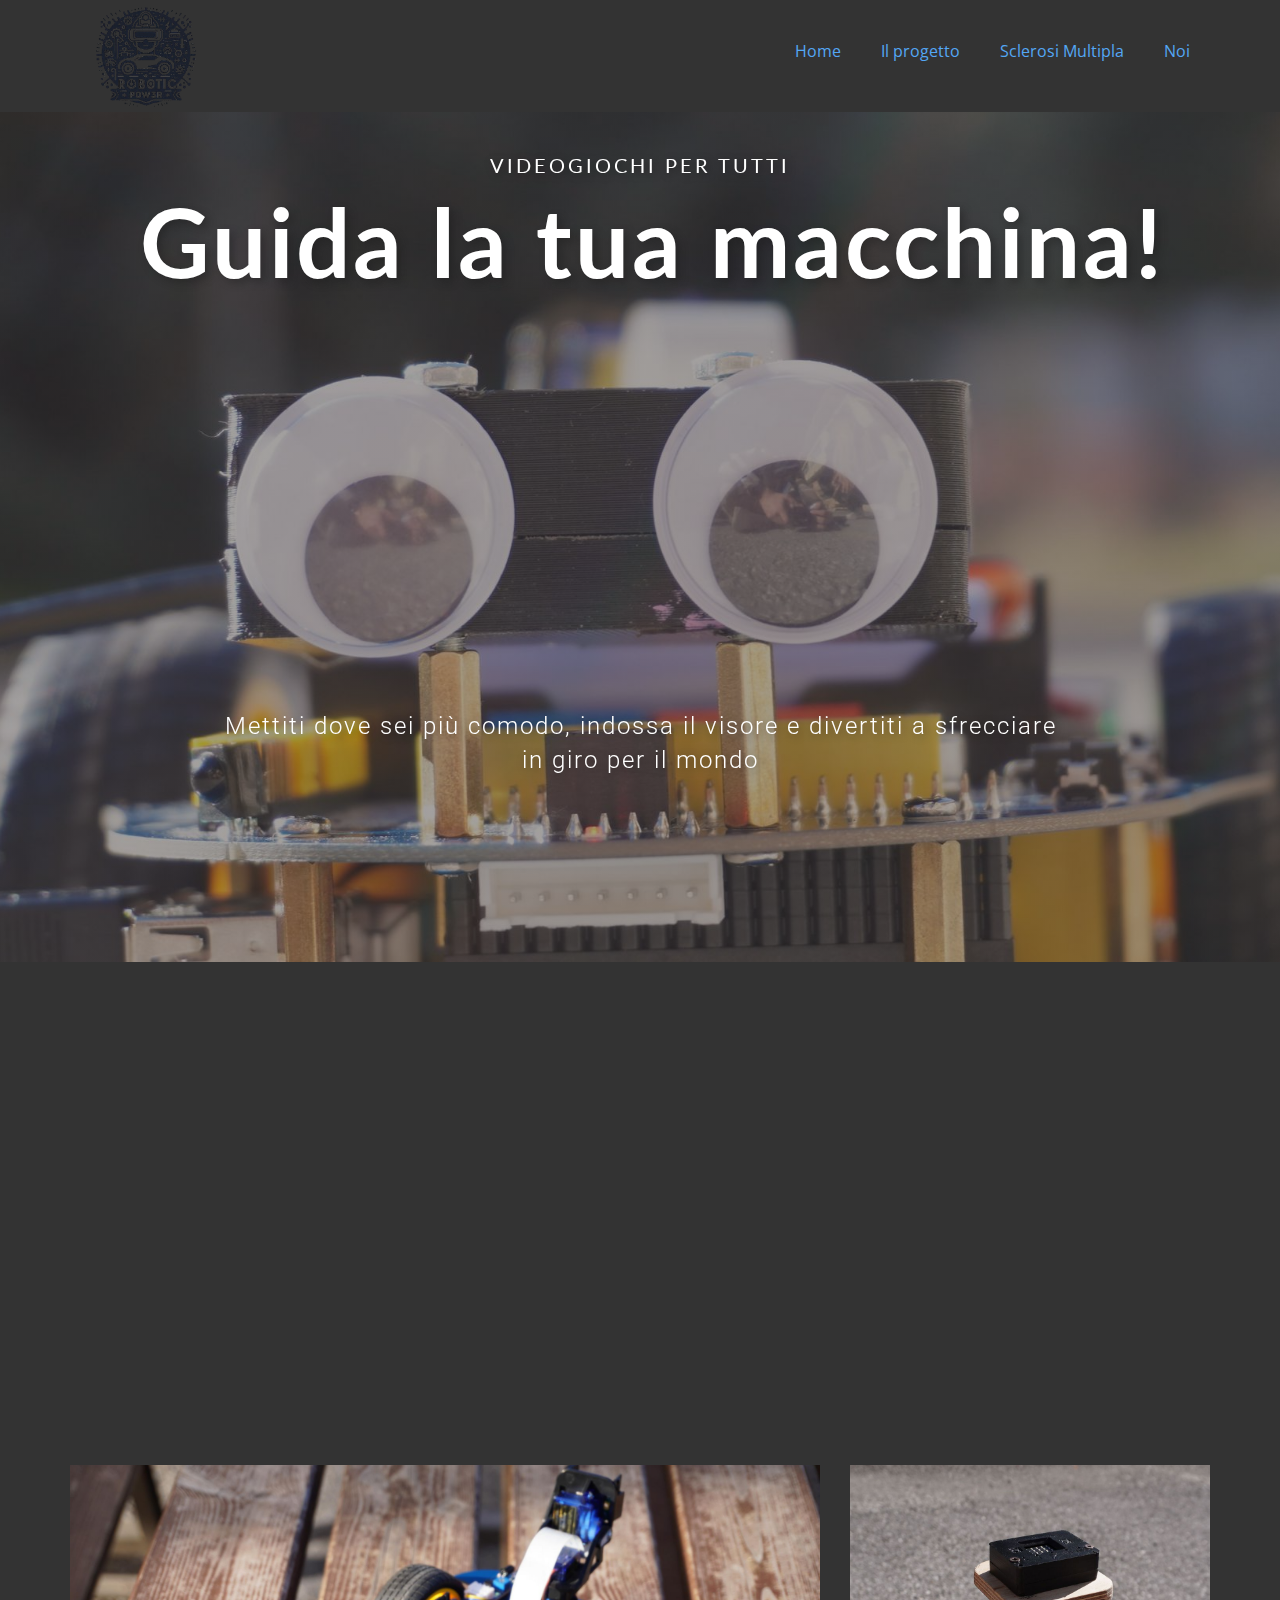
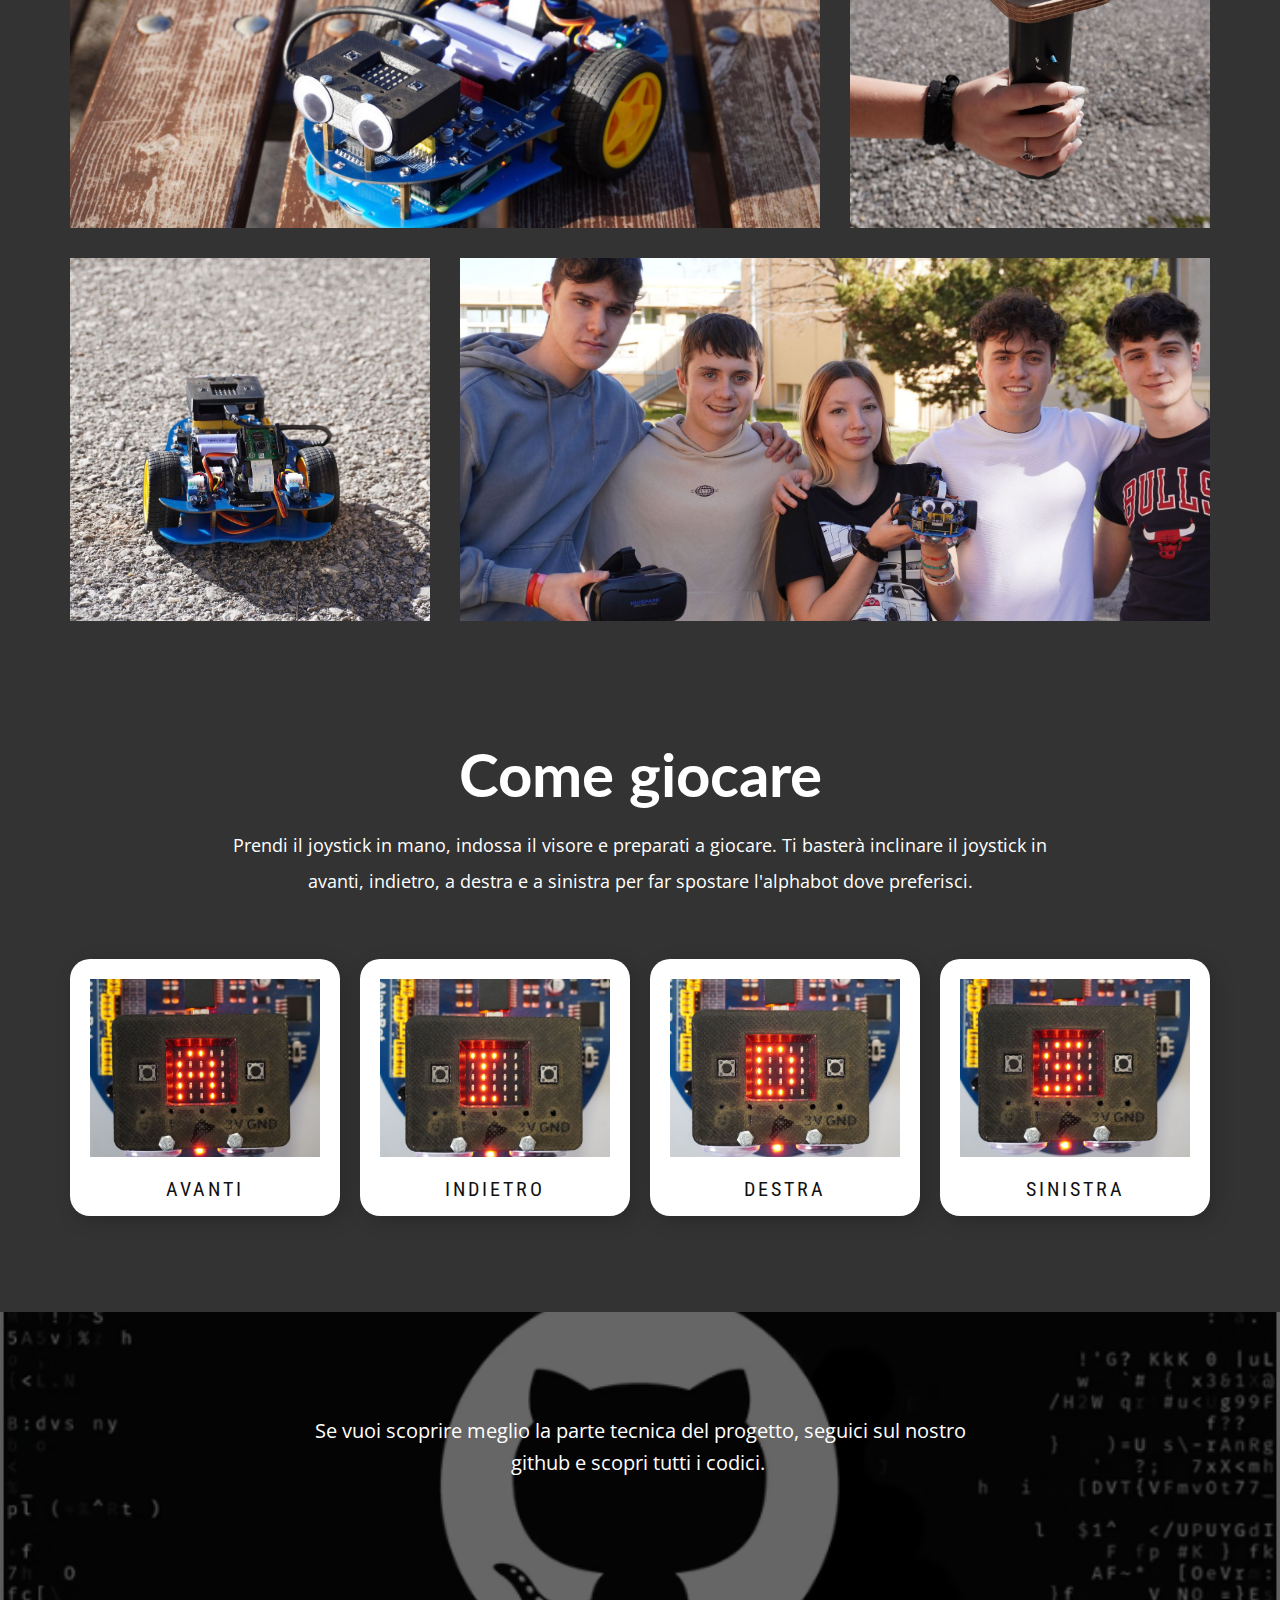
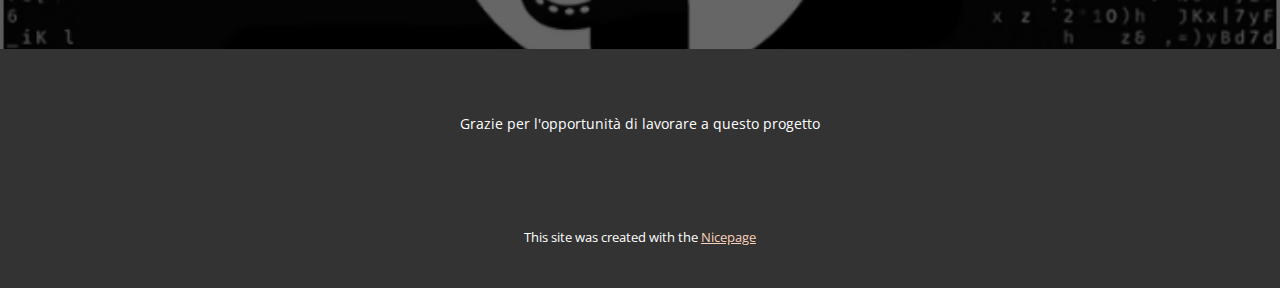
<file: index.html>
<!DOCTYPE html>
<html style="font-size: 16px;" lang="it"><head>
    <meta name="viewport" content="width=device-width, initial-scale=1.0">
    <meta charset="utf-8">
    <meta name="keywords" content="Tour avventurosi, Solo buoni viaggi, Ogni viaggio è unico, Attività ricreative all&amp;apos;aperto, Le avventure in vacanza assumono molte forme, Campeggio vicino alle sorgenti termali, Tour avventurosi, Campeggio unico, Incontra il team I nostri professionisti, Tour Natura e fauna selvatica, Mettiti in contatto">
    <meta name="description" content="">
    <title>Home</title>
    <link rel="stylesheet" href="nicepage.css" media="screen">
<link rel="stylesheet" href="index.css" media="screen">
    <script class="u-script" type="text/javascript" src="jquery.js" defer=""></script>
    <script class="u-script" type="text/javascript" src="nicepage.js" defer=""></script>
    <meta name="generator" content="Nicepage 7.3.1, nicepage.com">
    
    
    
    
    
    
    
    <link id="u-theme-google-font" rel="stylesheet" href="https://fonts.googleapis.com/css?family=Lato:100,100i,300,300i,400,400i,700,700i,900,900i|Open+Sans:300,300i,400,400i,500,500i,600,600i,700,700i,800,800i">
    <link id="u-page-google-font" rel="stylesheet" href="https://fonts.googleapis.com/css?family=Lato:100,100i,300,300i,400,400i,700,700i,900,900i|Roboto:100,100i,300,300i,400,400i,500,500i,700,700i,900,900i|Lato:100,100i,300,300i,400,400i,700,700i,900,900i|Roboto+Condensed:100,100i,200,200i,300,300i,400,400i,500,500i,600,600i,700,700i,800,800i,900,900i">
    <script type="application/ld+json">{
		"@context": "http://schema.org",
		"@type": "Organization",
		"name": "",
		"logo": "images/Designer-removebg-preview.png"
}</script>
    <meta name="theme-color" content="#f58d54">
    <meta property="og:title" content="Home">
    <meta property="og:type" content="website">
  <meta data-intl-tel-input-cdn-path="intlTelInput/"></head>
  <body data-home-page="Home.html" data-home-page-title="Home" data-path-to-root="./" data-include-products="false" class="u-body u-xl-mode" data-lang="it"><header class="u-clearfix u-grey-80 u-header u-header" id="header"><div class="u-clearfix u-sheet u-sheet-1">
        <a href="#" class="u-image u-image-round u-logo u-radius u-image-1" data-image-width="661" data-image-height="377">
          <img src="images/Designer-removebg-preview.png" class="u-logo-image u-logo-image-1">
        </a>
        <nav class="u-menu u-menu-one-level u-offcanvas u-menu-1">
          <div class="menu-collapse" style="font-size: 1rem; letter-spacing: 0px;">
            <a class="u-button-style u-custom-color u-custom-left-right-menu-spacing u-custom-padding-bottom u-custom-text-active-color u-custom-text-color u-custom-text-hover-color u-custom-top-bottom-menu-spacing u-hamburger-link u-nav-link u-text-active-palette-1-base u-text-hover-palette-2-base" href="#">
              <svg class="u-svg-link" viewBox="0 0 24 24"><use xlink:href="#menu-hamburger"></use></svg>
              <svg class="u-svg-content" version="1.1" id="menu-hamburger" viewBox="0 0 16 16" x="0px" y="0px" xmlns:xlink="http://www.w3.org/1999/xlink" xmlns="http://www.w3.org/2000/svg"><g><rect y="1" width="16" height="2"></rect><rect y="7" width="16" height="2"></rect><rect y="13" width="16" height="2"></rect>
</g></svg>
            </a>
          </div>
          <div class="u-custom-menu u-nav-container">
            <ul class="u-nav u-unstyled u-nav-1"><li class="u-nav-item"><a class="u-button-style u-nav-link u-text-active-palette-3-base u-text-hover-palette-3-light-2 u-text-palette-3-base" href="index.html" style="padding: 10px 20px;">Home</a>
</li><li class="u-nav-item"><a class="u-button-style u-nav-link u-text-active-palette-3-base u-text-hover-palette-3-light-2 u-text-palette-3-base" href="Pagina-1.html" style="padding: 10px 20px;">Il progetto</a>
</li><li class="u-nav-item"><a class="u-button-style u-nav-link u-text-active-palette-3-base u-text-hover-palette-3-light-2 u-text-palette-3-base" href="Pagina-2.html" style="padding: 10px 20px;">Sclerosi Multipla</a>
</li><li class="u-nav-item"><a class="u-button-style u-nav-link u-text-active-palette-3-base u-text-hover-palette-3-light-2 u-text-palette-3-base" href="Pagina-3.html" style="padding: 10px 20px;">Noi</a>
</li></ul>
          </div>
          <div class="u-custom-menu u-nav-container-collapse">
            <div class="u-black u-container-style u-inner-container-layout u-opacity u-opacity-95 u-sidenav">
              <div class="u-inner-container-layout u-sidenav-overflow">
                <div class="u-menu-close"></div>
                <ul class="u-align-center u-nav u-popupmenu-items u-unstyled u-nav-2"><li class="u-nav-item"><a class="u-button-style u-nav-link" href="index.html">Home</a>
</li><li class="u-nav-item"><a class="u-button-style u-nav-link" href="Pagina-1.html">Il progetto</a>
</li><li class="u-nav-item"><a class="u-button-style u-nav-link" href="Pagina-2.html">Sclerosi Multipla</a>
</li><li class="u-nav-item"><a class="u-button-style u-nav-link" href="Pagina-3.html">Noi</a>
</li></ul>
              </div>
            </div>
            <div class="u-black u-menu-overlay u-opacity u-opacity-70"></div>
          </div>
        </nav>
      </div></header>
    <section class="u-align-center u-clearfix u-container-align-center u-image u-shading u-section-1" id="carousel_790c" data-image-width="6000" data-image-height="3376">
      <div class="u-clearfix u-sheet u-sheet-1">
        <h4 class="u-align-center u-text u-text-default u-text-white u-text-1" data-animation-name="customAnimationIn" data-animation-duration="1500">VIDEOGIOCHI PER TUTTI </h4>
        <h1 class="u-align-center u-text u-text-default u-text-white u-text-2" data-animation-name="customAnimationIn" data-animation-duration="1500" data-animation-delay="500">Guida la tua macchina! </h1>
        <h3 class="u-align-center u-text u-text-white u-text-3" data-animation-name="customAnimationIn" data-animation-duration="1500" data-animation-delay="500">Mettiti dove sei più comodo, indossa il visore e divertiti a sfrecciare in giro per il mondo </h3>
      </div>
    </section>
    <section class="u-align-center u-clearfix u-container-align-center u-grey-80 u-section-2" id="carousel_5369">
      <div class="u-clearfix u-sheet u-valign-middle u-sheet-1">
        <div class="custom-expanded u-layout-grid u-list u-list-1">
          <div class="u-repeater u-repeater-1">
            <div class="u-align-center u-border-5 u-border-grey-70 u-container-align-center u-container-style u-grey-80 u-list-item u-radius u-repeater-item u-shape-round u-video-cover u-list-item-1" data-animation-name="customAnimationIn" data-animation-duration="1500" data-animation-delay="250">
              <div class="u-container-layout u-similar-container u-valign-top u-container-layout-1">
                <span class="u-align-center u-file-icon u-icon u-text-palette-3-base u-icon-1" data-animation-name="" data-animation-duration="0" data-animation-delay="0" data-animation-direction=""><img src="images/2736918-2f1dd596.png" alt=""></span>
                <h4 class="u-align-center u-text u-text-1">Alphabot </h4>
                <p class="u-align-center u-text u-text-2">Potrai pilotare a distanza la tua macchinina </p>
              </div>
            </div>
            <div class="u-align-center u-border-5 u-border-grey-70 u-container-align-center u-container-style u-grey-80 u-list-item u-radius u-repeater-item u-shape-round u-video-cover u-list-item-2" data-animation-name="customAnimationIn" data-animation-duration="1500" data-animation-delay="250">
              <div class="u-container-layout u-similar-container u-valign-top u-container-layout-2">
                <span class="u-align-center u-file-icon u-icon u-text-palette-3-base u-icon-2" data-animation-name="" data-animation-duration="0" data-animation-delay="0" data-animation-direction=""><img src="images/9568954-5d686863.png" alt=""></span>
                <h4 class="u-align-center u-text u-text-3">CARDBOARD </h4>
                <p class="u-align-center u-text u-text-4">Tramite il visore potrai vedere dove sta andando la macchina </p>
              </div>
            </div>
            <div class="u-align-center u-border-5 u-border-grey-70 u-container-align-center u-container-style u-grey-80 u-list-item u-radius u-repeater-item u-shape-round u-video-cover u-list-item-3" data-animation-name="customAnimationIn" data-animation-duration="1500" data-animation-delay="250">
              <div class="u-container-layout u-similar-container u-valign-top u-container-layout-3">
                <span class="u-align-center u-file-icon u-icon u-text-palette-3-base u-icon-3" data-animation-name="" data-animation-duration="0" data-animation-delay="0" data-animation-direction=""><img src="images/2284001-543607c0.png" alt=""></span>
                <h4 class="u-align-center u-text u-text-5">DOVE VUOI </h4>
                <p class="u-align-center u-text u-text-6">Posizionati dove preferisci e goditi la trasmissione in streaming in tempo reale </p>
              </div>
            </div>
            <div class="u-align-center u-border-5 u-border-grey-70 u-container-align-center u-container-style u-grey-80 u-list-item u-radius u-repeater-item u-shape-round u-video-cover u-list-item-4" data-animation-name="customAnimationIn" data-animation-duration="1500" data-animation-delay="250">
              <div class="u-container-layout u-similar-container u-valign-top u-container-layout-4">
                <span class="u-align-center u-file-icon u-icon u-text-palette-3-base u-icon-4" data-animation-name="" data-animation-duration="0" data-animation-delay="0" data-animation-direction=""><img src="images/921439-9d54c39c.png" alt=""></span>
                <h4 class="u-align-center u-text u-text-7">OVUNQUE</h4>
                <p class="u-align-center u-text u-text-8">Potrai far andare la macchinina dove vuoi e giocare con dei percorsi </p>
              </div>
            </div>
          </div>
        </div>
      </div>
    </section>
    <section class="u-clearfix u-grey-80 u-section-3" id="sec-7d47">
      <div class="u-clearfix u-sheet u-sheet-1">
        <div class="data-layout-selected u-clearfix u-expanded-width u-gutter-30 u-layout-wrap u-layout-wrap-1">
          <div class="u-layout">
            <div class="u-layout-col">
              <div class="u-size-30">
                <div class="u-layout-row">
                  <div class="u-container-align-center u-container-style u-image u-layout-cell u-size-40 u-image-1" data-image-width="6000" data-image-height="3376">
                    <div class="u-container-layout u-container-layout-1"></div>
                  </div>
                  <div class="u-container-align-center u-container-style u-image u-layout-cell u-size-20 u-image-2" data-image-width="6000" data-image-height="3376">
                    <div class="u-container-layout u-container-layout-2"></div>
                  </div>
                </div>
              </div>
              <div class="u-size-30">
                <div class="u-layout-row">
                  <div class="u-container-align-center u-container-style u-image u-layout-cell u-size-20 u-image-3" data-image-width="6000" data-image-height="3376">
                    <div class="u-container-layout u-container-layout-3"></div>
                  </div>
                  <div class="u-container-align-center u-container-style u-image u-layout-cell u-size-40 u-image-4" data-image-width="6000" data-image-height="3376">
                    <div class="u-container-layout u-container-layout-4"></div>
                  </div>
                </div>
              </div>
            </div>
          </div>
        </div>
      </div>
    </section>
    <section class="u-align-center u-clearfix u-container-align-center u-grey-80 u-section-4" id="carousel_fe1c">
      
      
      
      
      
      
      
      
      
      
      
      
      
      
      
      
      
      
      
      
      
      
      
      <div class="u-clearfix u-sheet u-sheet-1">
        <h2 class="u-align-center u-text u-text-default u-text-1">Come giocare </h2>
        <p class="u-align-center u-text u-text-2"> Prendi il joystick in mano, indossa il visore e preparati a giocare. Ti basterà inclinare il joystick in avanti, indietro, a destra e a sinistra per far spostare l'alphabot dove preferisci.</p>
        <div class="u-expanded-width u-list u-list-1">
          <div class="u-repeater u-repeater-1">
            <div class="u-align-center u-container-align-center u-container-style u-list-item u-radius-20 u-repeater-item u-shape-round u-white u-list-item-1">
              <div class="u-container-layout u-similar-container u-container-layout-1">
                <img class="u-expanded-width u-image u-image-1" src="images/DSC00950-min.JPG" data-image-width="6000" data-image-height="3376">
                <h4 class="u-custom-font u-font-roboto-condensed u-hover-feature u-text u-text-3">AVANTI</h4>
              </div>
            </div>
            <div class="u-align-center u-container-align-center u-container-style u-list-item u-radius-20 u-repeater-item u-shape-round u-white u-list-item-2">
              <div class="u-container-layout u-similar-container u-container-layout-2">
                <img class="u-expanded-width u-image u-image-2" src="images/DSC00953-min.JPG" data-image-width="6000" data-image-height="3376">
                <h4 class="u-custom-font u-font-roboto-condensed u-hover-feature u-text u-text-4">INDIETRO</h4>
              </div>
            </div>
            <div class="u-align-center u-container-align-center u-container-style u-list-item u-radius-20 u-repeater-item u-shape-round u-white u-list-item-3">
              <div class="u-container-layout u-similar-container u-container-layout-3">
                <img class="u-expanded-width u-image u-image-3" src="images/DSC00951-min.JPG" data-image-width="6000" data-image-height="3376">
                <h4 class="u-custom-font u-font-roboto-condensed u-hover-feature u-text u-text-5">destra</h4>
              </div>
            </div>
            <div class="u-align-center u-container-align-center u-container-style u-list-item u-radius-20 u-repeater-item u-shape-round u-white u-list-item-4">
              <div class="u-container-layout u-similar-container u-container-layout-4">
                <img class="u-expanded-width u-image u-image-4" src="images/DSC00952-min.JPG" data-image-width="6000" data-image-height="3376">
                <h4 class="u-custom-font u-font-roboto-condensed u-hover-feature u-text u-text-6">sinistra</h4>
              </div>
            </div>
          </div>
        </div>
      </div>
    </section>
    <section class="u-align-center u-clearfix u-container-align-center u-image u-shading u-section-5" data-image-width="700" data-image-height="349" id="sec-e4fd">
      <div class="u-clearfix u-sheet u-sheet-1">
        <p class="u-large-text u-text u-text-variant u-text-1">Se vuoi scoprire meglio la parte tecnica del progetto, seguici sul nostro github e scopri tutti i codici.&nbsp;</p>
        <a href="https://github.com/RoboticPow3r/Progetto_PCTO" class="u-active-white u-align-center u-border-2 u-border-active-white u-border-hover-white u-border-white u-btn u-btn-round u-button-style u-hover-white u-none u-radius-50 u-btn-1" data-animation-name="customAnimationIn" data-animation-duration="1500" data-animation-delay="500" target="_blank">GITHUB </a>
      </div>
    </section>
    
    
    
    <footer class="u-align-center u-clearfix u-container-align-center u-footer u-grey-80 u-footer" id="footer"><div class="u-clearfix u-sheet u-sheet-1">
        <p class="u-small-text u-text u-text-variant u-text-1">Grazie per l'opportunità di lavorare a questo progetto</p>
      </div></footer>
    <section class="u-backlink u-clearfix u-grey-80">
      <p class="u-text">
        <span>This site was created with the </span>
        <a class="u-link" href="https://nicepage.com/" target="_blank" rel="nofollow">
          <span>Nicepage</span>
        </a>
      </p>
    </section>
  
</body></html>
</file>
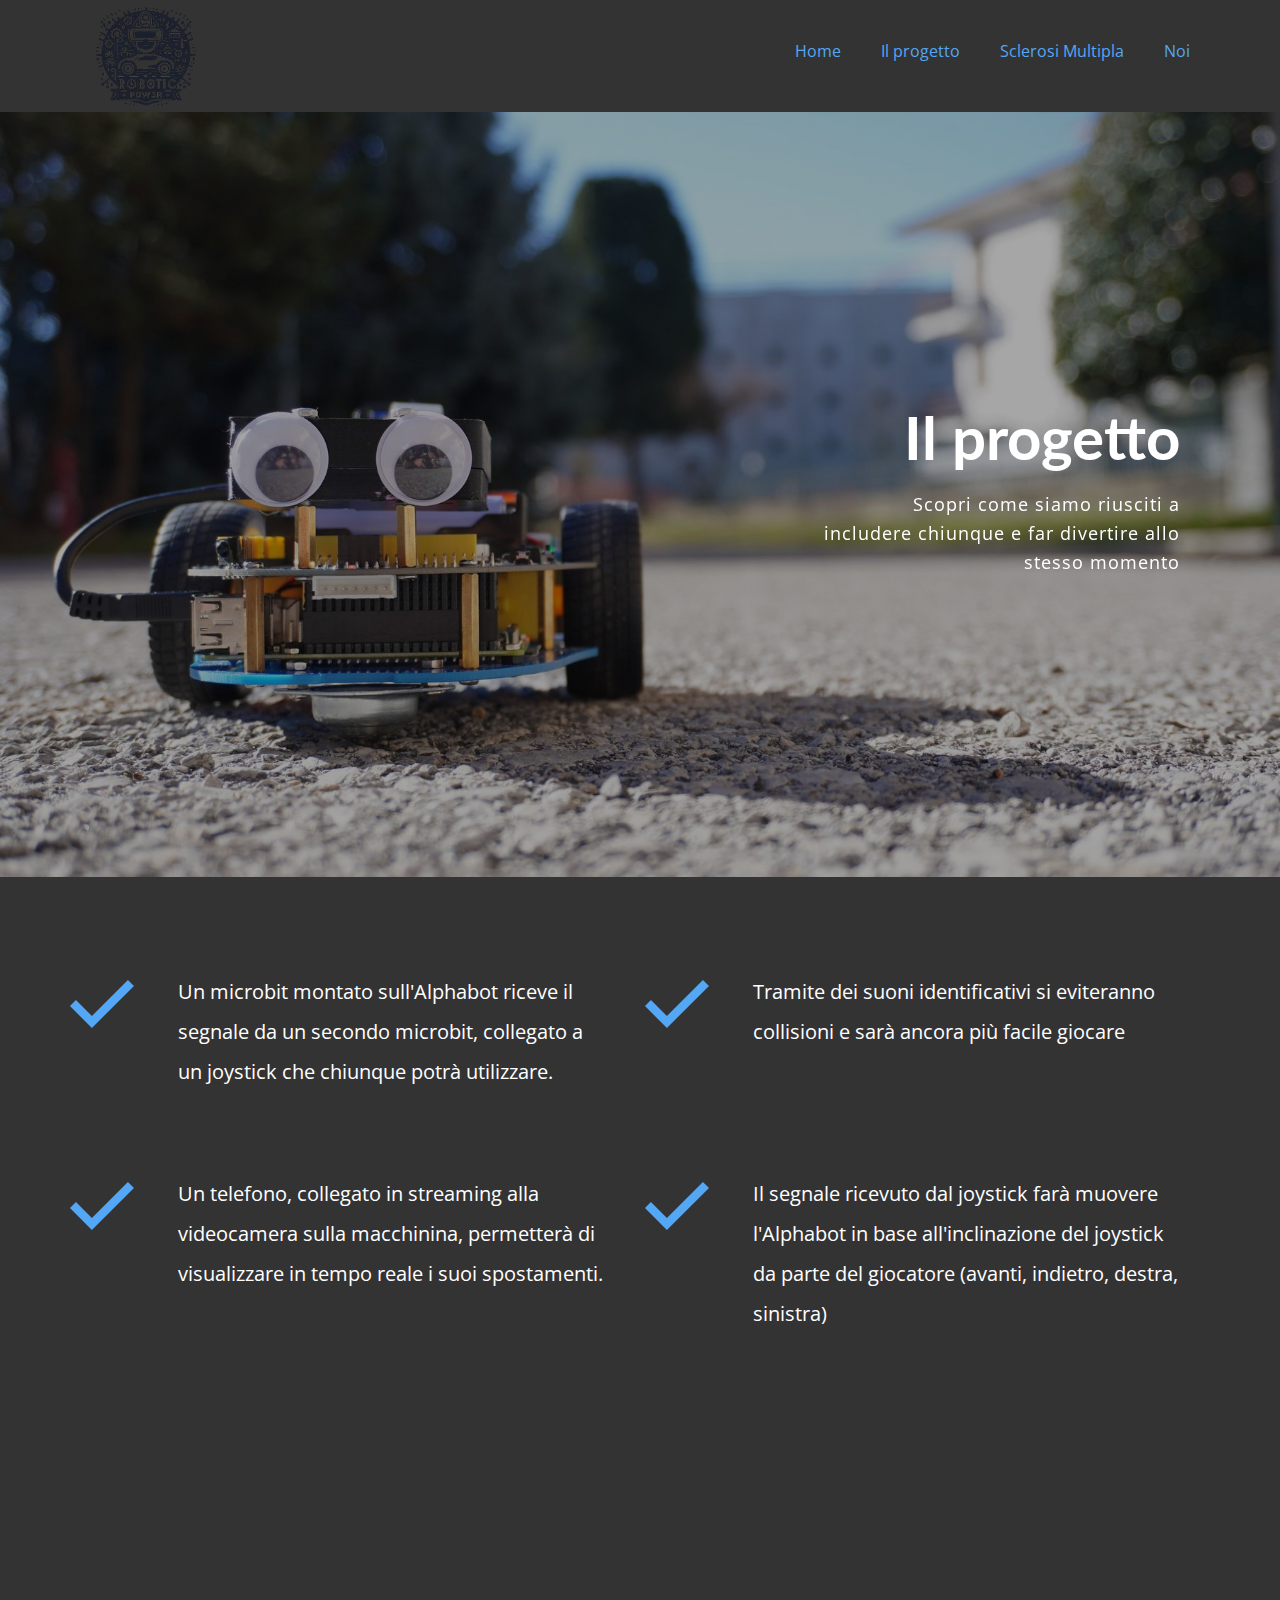
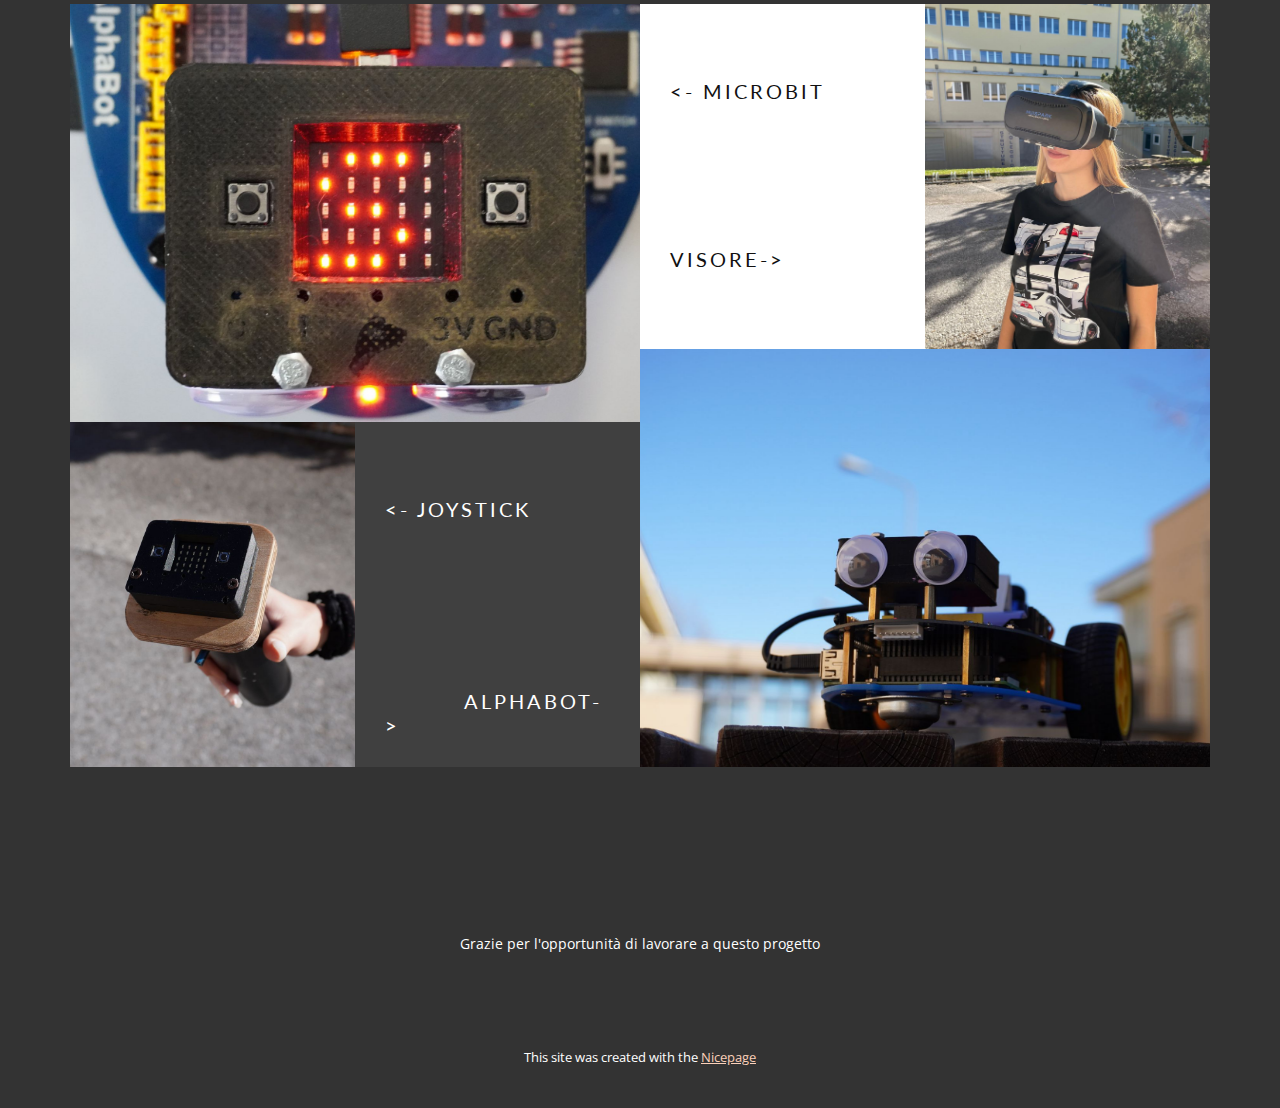
<file: Pagina-1.html>
<!DOCTYPE html>
<html style="font-size: 16px;" lang="it"><head>
    <meta name="viewport" content="width=device-width, initial-scale=1.0">
    <meta charset="utf-8">
    <meta name="keywords" content="Il progetto">
    <meta name="description" content="">
    <title>Pagina 1</title>
    <link rel="stylesheet" href="nicepage.css" media="screen">
<link rel="stylesheet" href="Pagina-1.css" media="screen">
    <script class="u-script" type="text/javascript" src="jquery.js" defer=""></script>
    <script class="u-script" type="text/javascript" src="nicepage.js" defer=""></script>
    <meta name="generator" content="Nicepage 7.3.1, nicepage.com">
    
    
    
    
    
    <link id="u-theme-google-font" rel="stylesheet" href="https://fonts.googleapis.com/css?family=Lato:100,100i,300,300i,400,400i,700,700i,900,900i|Open+Sans:300,300i,400,400i,500,500i,600,600i,700,700i,800,800i">
    <link id="u-page-google-font" rel="stylesheet" href="https://fonts.googleapis.com/css?family=Lato:100,100i,300,300i,400,400i,700,700i,900,900i">
    <script type="application/ld+json">{
		"@context": "http://schema.org",
		"@type": "Organization",
		"name": "",
		"logo": "images/Designer-removebg-preview.png"
}</script>
    <meta name="theme-color" content="#f58d54">
    <meta property="og:title" content="Pagina 1">
    <meta property="og:type" content="website">
  <meta data-intl-tel-input-cdn-path="intlTelInput/"></head>
  <body data-path-to-root="./" data-include-products="false" class="u-body u-xl-mode" data-lang="it"><header class="u-clearfix u-grey-80 u-header u-header" id="header"><div class="u-clearfix u-sheet u-sheet-1">
        <a href="#" class="u-image u-image-round u-logo u-radius u-image-1" data-image-width="661" data-image-height="377">
          <img src="images/Designer-removebg-preview.png" class="u-logo-image u-logo-image-1">
        </a>
        <nav class="u-menu u-menu-one-level u-offcanvas u-menu-1">
          <div class="menu-collapse" style="font-size: 1rem; letter-spacing: 0px;">
            <a class="u-button-style u-custom-color u-custom-left-right-menu-spacing u-custom-padding-bottom u-custom-text-active-color u-custom-text-color u-custom-text-hover-color u-custom-top-bottom-menu-spacing u-hamburger-link u-nav-link u-text-active-palette-1-base u-text-hover-palette-2-base" href="#">
              <svg class="u-svg-link" viewBox="0 0 24 24"><use xlink:href="#menu-hamburger"></use></svg>
              <svg class="u-svg-content" version="1.1" id="menu-hamburger" viewBox="0 0 16 16" x="0px" y="0px" xmlns:xlink="http://www.w3.org/1999/xlink" xmlns="http://www.w3.org/2000/svg"><g><rect y="1" width="16" height="2"></rect><rect y="7" width="16" height="2"></rect><rect y="13" width="16" height="2"></rect>
</g></svg>
            </a>
          </div>
          <div class="u-custom-menu u-nav-container">
            <ul class="u-nav u-unstyled u-nav-1"><li class="u-nav-item"><a class="u-button-style u-nav-link u-text-active-palette-3-base u-text-hover-palette-3-light-2 u-text-palette-3-base" href="index.html" style="padding: 10px 20px;">Home</a>
</li><li class="u-nav-item"><a class="u-button-style u-nav-link u-text-active-palette-3-base u-text-hover-palette-3-light-2 u-text-palette-3-base" href="Pagina-1.html" style="padding: 10px 20px;">Il progetto</a>
</li><li class="u-nav-item"><a class="u-button-style u-nav-link u-text-active-palette-3-base u-text-hover-palette-3-light-2 u-text-palette-3-base" href="Pagina-2.html" style="padding: 10px 20px;">Sclerosi Multipla</a>
</li><li class="u-nav-item"><a class="u-button-style u-nav-link u-text-active-palette-3-base u-text-hover-palette-3-light-2 u-text-palette-3-base" href="Pagina-3.html" style="padding: 10px 20px;">Noi</a>
</li></ul>
          </div>
          <div class="u-custom-menu u-nav-container-collapse">
            <div class="u-black u-container-style u-inner-container-layout u-opacity u-opacity-95 u-sidenav">
              <div class="u-inner-container-layout u-sidenav-overflow">
                <div class="u-menu-close"></div>
                <ul class="u-align-center u-nav u-popupmenu-items u-unstyled u-nav-2"><li class="u-nav-item"><a class="u-button-style u-nav-link" href="index.html">Home</a>
</li><li class="u-nav-item"><a class="u-button-style u-nav-link" href="Pagina-1.html">Il progetto</a>
</li><li class="u-nav-item"><a class="u-button-style u-nav-link" href="Pagina-2.html">Sclerosi Multipla</a>
</li><li class="u-nav-item"><a class="u-button-style u-nav-link" href="Pagina-3.html">Noi</a>
</li></ul>
              </div>
            </div>
            <div class="u-black u-menu-overlay u-opacity u-opacity-70"></div>
          </div>
        </nav>
      </div></header>
    <section class="u-align-left u-clearfix u-container-align-left u-image u-shading u-section-1" id="sec-47ff" data-image-width="6000" data-image-height="3376">
      <div class="u-clearfix u-sheet u-valign-middle u-sheet-1">
        <div class="u-align-left u-container-align-left u-container-align-right u-container-style u-group u-shape-rectangle u-group-1" data-animation-name="customAnimationIn" data-animation-duration="1500" data-animation-delay="500">
          <div class="u-container-layout u-container-layout-1">
            <h2 class="u-align-right u-font-titillium-Web u-text u-text-1">Il progetto</h2>
            <p class="u-align-right u-large-text u-text u-text-variant u-text-2">Scopri come siamo riusciti a includere chiunque e far divertire allo stesso momento</p>
          </div>
        </div>
      </div>
    </section>
    <section class="u-clearfix u-container-align-center u-grey-80 u-section-2" id="sec-209e">
      <div class="u-clearfix u-sheet u-valign-middle u-sheet-1">
        <div class="u-expanded-width u-list u-list-1">
          <div class="u-repeater u-repeater-1">
            <div class="u-container-style u-list-item u-repeater-item">
              <div class="u-container-layout u-similar-container u-container-layout-1">
                <span class="u-icon u-icon-circle u-text-palette-3-base u-icon-1"><svg class="u-svg-link" preserveAspectRatio="xMidYMin slice" viewBox="0 0 515.556 515.556" style=""><use xlink:href="#svg-3232"></use></svg><svg class="u-svg-content" viewBox="0 0 515.556 515.556" id="svg-3232"><path d="m0 274.226 176.549 176.886 339.007-338.672-48.67-47.997-290.337 290-128.553-128.552z"></path></svg></span>
                <p class="u-text u-text-1"> Un microbit montato sull'Alphabot riceve il segnale da un secondo microbit, collegato a un joystick che chiunque potrà utilizzare.</p>
              </div>
            </div>
            <div class="u-container-style u-list-item u-repeater-item">
              <div class="u-container-layout u-similar-container u-container-layout-2">
                <span class="u-icon u-icon-circle u-text-palette-3-base u-icon-2"><svg class="u-svg-link" preserveAspectRatio="xMidYMin slice" viewBox="0 0 515.556 515.556" style=""><use xlink:href="#svg-64ae"></use></svg><svg class="u-svg-content" viewBox="0 0 515.556 515.556" id="svg-64ae"><path d="m0 274.226 176.549 176.886 339.007-338.672-48.67-47.997-290.337 290-128.553-128.552z"></path></svg></span>
                <p class="u-text u-text-2">Tramite dei suoni identificativi si eviteranno collisioni e sarà ancora più facile giocare&nbsp;</p>
              </div>
            </div>
            <div class="u-container-style u-list-item u-repeater-item">
              <div class="u-container-layout u-similar-container u-container-layout-3">
                <span class="u-icon u-icon-circle u-text-palette-3-base u-icon-3"><svg class="u-svg-link" preserveAspectRatio="xMidYMin slice" viewBox="0 0 515.556 515.556" style=""><use xlink:href="#svg-97a6"></use></svg><svg class="u-svg-content" viewBox="0 0 515.556 515.556" id="svg-97a6"><path d="m0 274.226 176.549 176.886 339.007-338.672-48.67-47.997-290.337 290-128.553-128.552z"></path></svg></span>
                <p class="u-text u-text-3"> Un telefono, collegato in streaming alla videocamera sulla macchinina, permetterà di visualizzare in tempo reale i suoi spostamenti.</p>
              </div>
            </div>
            <div class="u-container-style u-list-item u-repeater-item">
              <div class="u-container-layout u-similar-container u-container-layout-4">
                <span class="u-icon u-icon-circle u-text-palette-3-base u-icon-4"><svg class="u-svg-link" preserveAspectRatio="xMidYMin slice" viewBox="0 0 515.556 515.556" style=""><use xlink:href="#svg-97a6"></use></svg><svg class="u-svg-content" viewBox="0 0 515.556 515.556" id="svg-97a6"><path d="m0 274.226 176.549 176.886 339.007-338.672-48.67-47.997-290.337 290-128.553-128.552z"></path></svg></span>
                <p class="u-text u-text-4"> Il segnale ricevuto dal joystick farà muovere l'Alphabot in base all'inclinazione del joystick da parte del giocatore (avanti, indietro, destra, sinistra) </p>
              </div>
            </div>
          </div>
        </div>
      </div>
    </section>
    <section class="u-clearfix u-container-align-center u-grey-80 u-section-3" id="sec-8073">
      <div class="u-clearfix u-sheet u-sheet-1">
        <div class="data-layout-selected u-clearfix u-expanded-width u-gutter-0 u-layout-wrap u-layout-wrap-1">
          <div class="u-layout">
            <div class="u-layout-row">
              <div class="u-size-30 u-size-60-md">
                <div class="u-layout-col">
                  <div class="u-size-40">
                    <div class="u-layout-row">
                      <div class="u-container-style u-image u-layout-cell u-left-cell u-size-60 u-image-1" src="" data-image-width="6000" data-image-height="3376">
                        <div class="u-container-layout u-valign-middle u-container-layout-1"></div>
                      </div>
                    </div>
                  </div>
                  <div class="u-size-20">
                    <div class="u-layout-row">
                      <div class="u-container-style u-image u-layout-cell u-left-cell u-size-30 u-image-2" src="" data-image-width="6000" data-image-height="3376">
                        <div class="u-container-layout u-valign-middle u-container-layout-2"></div>
                      </div>
                      <div class="u-align-left u-container-align-left u-container-style u-grey-75 u-layout-cell u-size-30 u-layout-cell-3">
                        <div class="u-container-layout u-container-layout-3">
                          <h4 class="u-align-left u-text u-text-1">&lt;- JOYSTICK<br>
                            <br>
                            <br>
                            <br>
                            <br>
                            <br>
                            <br>
                            <br>&nbsp; &nbsp; &nbsp; &nbsp; &nbsp; ALPHABOT-&gt;
                          </h4>
                        </div>
                      </div>
                    </div>
                  </div>
                </div>
              </div>
              <div class="u-size-30 u-size-60-md">
                <div class="u-layout-col">
                  <div class="u-size-20">
                    <div class="u-layout-row">
                      <div class="u-align-left u-container-align-left u-container-style u-layout-cell u-size-30 u-white u-layout-cell-4">
                        <div class="u-container-layout u-container-layout-4">
                          <h4 class="u-align-left u-text u-text-2">&lt;- MICROBIT <br>
                            <br>
                            <br>
                            <br>
                            <br>
                            <br>&nbsp; &nbsp; &nbsp; &nbsp; &nbsp; &nbsp; &nbsp; &nbsp; VISORE-&gt;
                          </h4>
                        </div>
                      </div>
                      <div class="u-container-style u-image u-layout-cell u-right-cell u-size-30 u-image-3" src="" data-image-width="1200" data-image-height="1600">
                        <div class="u-container-layout u-valign-middle u-container-layout-5"></div>
                      </div>
                    </div>
                  </div>
                  <div class="u-size-40">
                    <div class="u-layout-row">
                      <div class="u-container-style u-image u-layout-cell u-right-cell u-size-60 u-image-4" src="" data-image-width="6000" data-image-height="3376">
                        <div class="u-container-layout u-valign-middle u-container-layout-6"></div>
                      </div>
                    </div>
                  </div>
                </div>
              </div>
            </div>
          </div>
        </div>
      </div>
    </section>
    
    
    
    <footer class="u-align-center u-clearfix u-container-align-center u-footer u-grey-80 u-footer" id="footer"><div class="u-clearfix u-sheet u-sheet-1">
        <p class="u-small-text u-text u-text-variant u-text-1">Grazie per l'opportunità di lavorare a questo progetto</p>
      </div></footer>
    <section class="u-backlink u-clearfix u-grey-80">
      <p class="u-text">
        <span>This site was created with the </span>
        <a class="u-link" href="https://nicepage.com/" target="_blank" rel="nofollow">
          <span>Nicepage</span>
        </a>
      </p>
    </section>
  
</body></html>
</file>
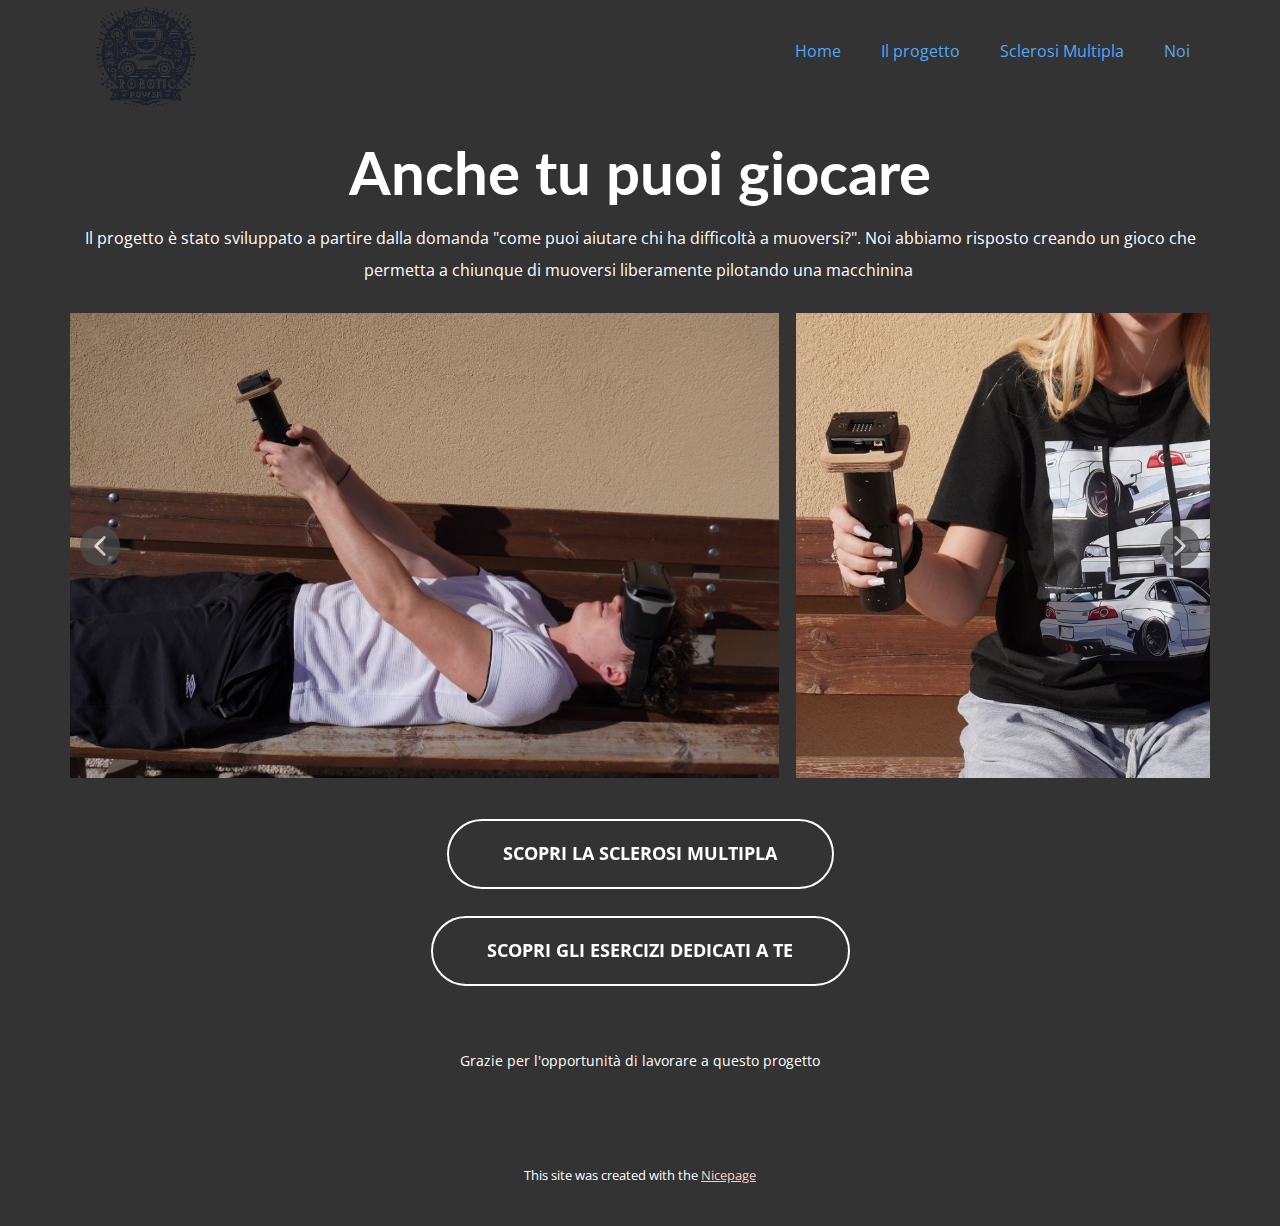
<file: Pagina-2.html>
<!DOCTYPE html>
<html style="font-size: 16px;" lang="it"><head>
    <meta name="viewport" content="width=device-width, initial-scale=1.0">
    <meta charset="utf-8">
    <meta name="keywords" content="Anche tu puoi giocare​">
    <meta name="description" content="">
    <title>Pagina 2</title>
    <link rel="stylesheet" href="nicepage.css" media="screen">
<link rel="stylesheet" href="Pagina-2.css" media="screen">
    <script class="u-script" type="text/javascript" src="jquery.js" defer=""></script>
    <script class="u-script" type="text/javascript" src="nicepage.js" defer=""></script>
    <meta name="generator" content="Nicepage 7.3.1, nicepage.com">
    
    
    
    <link id="u-theme-google-font" rel="stylesheet" href="https://fonts.googleapis.com/css?family=Lato:100,100i,300,300i,400,400i,700,700i,900,900i|Open+Sans:300,300i,400,400i,500,500i,600,600i,700,700i,800,800i">
    <link id="u-page-google-font" rel="stylesheet" href="https://fonts.googleapis.com/css?family=Lato:100,100i,300,300i,400,400i,700,700i,900,900i">
    <script type="application/ld+json">{
		"@context": "http://schema.org",
		"@type": "Organization",
		"name": "",
		"logo": "images/Designer-removebg-preview.png"
}</script>
    <meta name="theme-color" content="#f58d54">
    <meta property="og:title" content="Pagina 2">
    <meta property="og:type" content="website">
  <meta data-intl-tel-input-cdn-path="intlTelInput/"></head>
  <body data-path-to-root="./" data-include-products="false" class="u-body u-xl-mode" data-lang="it"><header class="u-clearfix u-grey-80 u-header u-header" id="header"><div class="u-clearfix u-sheet u-sheet-1">
        <a href="#" class="u-image u-image-round u-logo u-radius u-image-1" data-image-width="661" data-image-height="377">
          <img src="images/Designer-removebg-preview.png" class="u-logo-image u-logo-image-1">
        </a>
        <nav class="u-menu u-menu-one-level u-offcanvas u-menu-1">
          <div class="menu-collapse" style="font-size: 1rem; letter-spacing: 0px;">
            <a class="u-button-style u-custom-color u-custom-left-right-menu-spacing u-custom-padding-bottom u-custom-text-active-color u-custom-text-color u-custom-text-hover-color u-custom-top-bottom-menu-spacing u-hamburger-link u-nav-link u-text-active-palette-1-base u-text-hover-palette-2-base" href="#">
              <svg class="u-svg-link" viewBox="0 0 24 24"><use xlink:href="#menu-hamburger"></use></svg>
              <svg class="u-svg-content" version="1.1" id="menu-hamburger" viewBox="0 0 16 16" x="0px" y="0px" xmlns:xlink="http://www.w3.org/1999/xlink" xmlns="http://www.w3.org/2000/svg"><g><rect y="1" width="16" height="2"></rect><rect y="7" width="16" height="2"></rect><rect y="13" width="16" height="2"></rect>
</g></svg>
            </a>
          </div>
          <div class="u-custom-menu u-nav-container">
            <ul class="u-nav u-unstyled u-nav-1"><li class="u-nav-item"><a class="u-button-style u-nav-link u-text-active-palette-3-base u-text-hover-palette-3-light-2 u-text-palette-3-base" href="index.html" style="padding: 10px 20px;">Home</a>
</li><li class="u-nav-item"><a class="u-button-style u-nav-link u-text-active-palette-3-base u-text-hover-palette-3-light-2 u-text-palette-3-base" href="Pagina-1.html" style="padding: 10px 20px;">Il progetto</a>
</li><li class="u-nav-item"><a class="u-button-style u-nav-link u-text-active-palette-3-base u-text-hover-palette-3-light-2 u-text-palette-3-base" href="Pagina-2.html" style="padding: 10px 20px;">Sclerosi Multipla</a>
</li><li class="u-nav-item"><a class="u-button-style u-nav-link u-text-active-palette-3-base u-text-hover-palette-3-light-2 u-text-palette-3-base" href="Pagina-3.html" style="padding: 10px 20px;">Noi</a>
</li></ul>
          </div>
          <div class="u-custom-menu u-nav-container-collapse">
            <div class="u-black u-container-style u-inner-container-layout u-opacity u-opacity-95 u-sidenav">
              <div class="u-inner-container-layout u-sidenav-overflow">
                <div class="u-menu-close"></div>
                <ul class="u-align-center u-nav u-popupmenu-items u-unstyled u-nav-2"><li class="u-nav-item"><a class="u-button-style u-nav-link" href="index.html">Home</a>
</li><li class="u-nav-item"><a class="u-button-style u-nav-link" href="Pagina-1.html">Il progetto</a>
</li><li class="u-nav-item"><a class="u-button-style u-nav-link" href="Pagina-2.html">Sclerosi Multipla</a>
</li><li class="u-nav-item"><a class="u-button-style u-nav-link" href="Pagina-3.html">Noi</a>
</li></ul>
              </div>
            </div>
            <div class="u-black u-menu-overlay u-opacity u-opacity-70"></div>
          </div>
        </nav>
      </div></header>
    <section class="u-align-center u-clearfix u-grey-80 u-section-1" id="sec-ed0e">
      <div class="u-clearfix u-sheet u-sheet-1">
        <h2 class="u-align-center u-text u-text-default u-text-1">Anche tu puoi giocare </h2>
        <p class="u-align-center u-text u-text-default u-text-2">Il progetto è stato sviluppato a partire dalla domanda "come puoi aiutare chi ha difficoltà a muoversi?". Noi abbiamo risposto creando un gioco che permetta a chiunque di muoversi liberamente pilotando una macchinina&nbsp; </p>
        <div class="u-expanded-width u-gallery u-layout-horizontal u-lightbox u-show-text-on-hover u-gallery-1">
          <div class="u-gallery-inner u-gallery-inner-1"><div class="u-effect-fade u-effect-hover-zoom u-gallery-item u-gallery-item-1"><div class="u-back-slide" data-image-width="6000" data-image-height="3376"><img class="u-back-image u-back-image-1" src="images/DSC01051-min.JPG" alt="">
</div><div class="u-over-slide u-shading u-over-slide-1"></div>
</div><div class="u-effect-fade u-effect-hover-zoom u-gallery-item u-gallery-item-2"><div class="u-back-slide" data-image-width="3376" data-image-height="6000"><img class="u-back-image u-back-image-2" src="images/DSC01046-min.JPG" alt="">
</div><div class="u-over-slide u-shading u-over-slide-2"></div>
</div><div class="u-effect-fade u-effect-hover-zoom u-gallery-item u-gallery-item-3"><div class="u-back-slide" data-image-width="1380" data-image-height="920"><img class="u-back-image u-back-image-3" src="images/3.jpg" alt="">
</div><div class="u-over-slide u-shading u-over-slide-3"></div>
</div><div class="u-effect-fade u-effect-hover-zoom u-gallery-item u-gallery-item-4"><div class="u-back-slide" data-image-width="829" data-image-height="829"><img class="u-back-image u-back-image-4" src="images/452545.jpg">
</div><div class="u-over-slide u-shading u-over-slide-4"></div>
</div></div>
          <a class="u-absolute-vcenter u-gallery-nav u-gallery-nav-prev u-grey-70 u-icon-circle u-opacity u-opacity-70 u-spacing-10 u-text-white u-gallery-nav-1" href="#" role="button">
            <span aria-hidden="true">
              <svg viewBox="0 0 451.847 451.847"><path d="M97.141,225.92c0-8.095,3.091-16.192,9.259-22.366L300.689,9.27c12.359-12.359,32.397-12.359,44.751,0
c12.354,12.354,12.354,32.388,0,44.748L173.525,225.92l171.903,171.909c12.354,12.354,12.354,32.391,0,44.744
c-12.354,12.365-32.386,12.365-44.745,0l-194.29-194.281C100.226,242.115,97.141,234.018,97.141,225.92z"></path></svg>
            </span>
            <span class="sr-only">
              <svg viewBox="0 0 451.847 451.847"><path d="M97.141,225.92c0-8.095,3.091-16.192,9.259-22.366L300.689,9.27c12.359-12.359,32.397-12.359,44.751,0
c12.354,12.354,12.354,32.388,0,44.748L173.525,225.92l171.903,171.909c12.354,12.354,12.354,32.391,0,44.744
c-12.354,12.365-32.386,12.365-44.745,0l-194.29-194.281C100.226,242.115,97.141,234.018,97.141,225.92z"></path></svg>
            </span>
          </a>
          <a class="u-absolute-vcenter u-gallery-nav u-gallery-nav-next u-grey-70 u-icon-circle u-opacity u-opacity-70 u-spacing-10 u-text-white u-gallery-nav-2" href="#" role="button">
            <span aria-hidden="true">
              <svg viewBox="0 0 451.846 451.847"><path d="M345.441,248.292L151.154,442.573c-12.359,12.365-32.397,12.365-44.75,0c-12.354-12.354-12.354-32.391,0-44.744
L278.318,225.92L106.409,54.017c-12.354-12.359-12.354-32.394,0-44.748c12.354-12.359,32.391-12.359,44.75,0l194.287,194.284
c6.177,6.18,9.262,14.271,9.262,22.366C354.708,234.018,351.617,242.115,345.441,248.292z"></path></svg>
            </span>
            <span class="sr-only">
              <svg viewBox="0 0 451.846 451.847"><path d="M345.441,248.292L151.154,442.573c-12.359,12.365-32.397,12.365-44.75,0c-12.354-12.354-12.354-32.391,0-44.744
L278.318,225.92L106.409,54.017c-12.354-12.359-12.354-32.394,0-44.748c12.354-12.359,32.391-12.359,44.75,0l194.287,194.284
c6.177,6.18,9.262,14.271,9.262,22.366C354.708,234.018,351.617,242.115,345.441,248.292z"></path></svg>
            </span>
          </a>
        </div>
        <a href="https://www.youtube.com/watch?v=K2jFhtN_Z-g" class="u-active-white u-align-center u-border-2 u-border-active-white u-border-hover-white u-border-white u-btn u-btn-round u-button-style u-hover-white u-none u-radius-50 u-btn-1" data-animation-name="customAnimationIn" data-animation-duration="1500" data-animation-delay="500" target="_blank">scopri la sclerosi multipla </a>
        <a href="https://www.facebook.com/aismroma/videos/esercizi-di-riabilitazione-per-persone-con-sclerosi-multipla/926115721173638/" class="u-active-white u-align-center u-border-2 u-border-active-white u-border-hover-white u-border-white u-btn u-btn-round u-button-style u-hover-white u-none u-radius-50 u-btn-2" data-animation-name="customAnimationIn" data-animation-duration="1500" data-animation-delay="500" target="_blank">SCOPRI GLI ESERCIZI DEDICATI A TE </a>
      </div>
    </section>
    
    
    
    <footer class="u-align-center u-clearfix u-container-align-center u-footer u-grey-80 u-footer" id="footer"><div class="u-clearfix u-sheet u-sheet-1">
        <p class="u-small-text u-text u-text-variant u-text-1">Grazie per l'opportunità di lavorare a questo progetto</p>
      </div></footer>
    <section class="u-backlink u-clearfix u-grey-80">
      <p class="u-text">
        <span>This site was created with the </span>
        <a class="u-link" href="https://nicepage.com/" target="_blank" rel="nofollow">
          <span>Nicepage</span>
        </a>
      </p>
    </section>
  
</body></html>
</file>
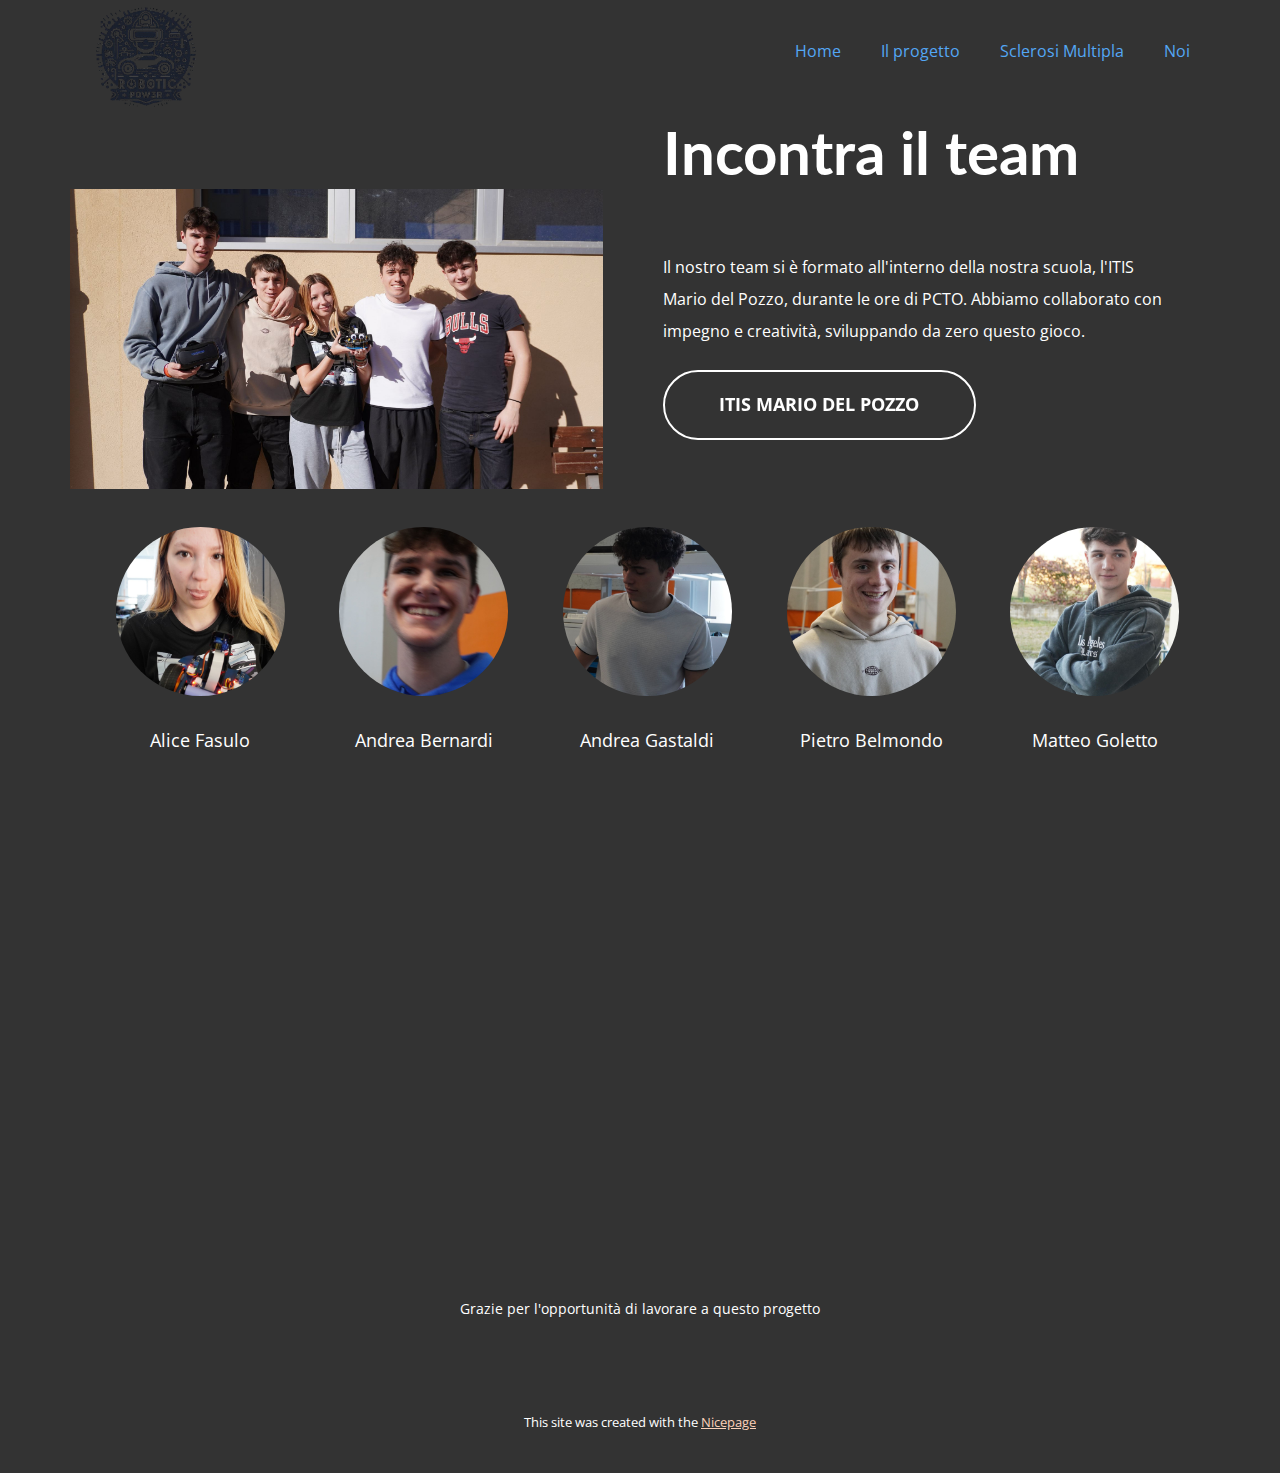
<file: Pagina-3.html>
<!DOCTYPE html>
<html style="font-size: 16px;" lang="it"><head>
    <meta name="viewport" content="width=device-width, initial-scale=1.0">
    <meta charset="utf-8">
    <meta name="keywords" content="Incontra il team">
    <meta name="description" content="">
    <title>Pagina 3</title>
    <link rel="stylesheet" href="nicepage.css" media="screen">
<link rel="stylesheet" href="Pagina-3.css" media="screen">
    <script class="u-script" type="text/javascript" src="jquery.js" defer=""></script>
    <script class="u-script" type="text/javascript" src="nicepage.js" defer=""></script>
    <meta name="generator" content="Nicepage 7.3.1, nicepage.com">
    
    
    
    <link id="u-theme-google-font" rel="stylesheet" href="https://fonts.googleapis.com/css?family=Lato:100,100i,300,300i,400,400i,700,700i,900,900i|Open+Sans:300,300i,400,400i,500,500i,600,600i,700,700i,800,800i">
    <link id="u-page-google-font" rel="stylesheet" href="https://fonts.googleapis.com/css?family=Lato:100,100i,300,300i,400,400i,700,700i,900,900i">
    <script type="application/ld+json">{
		"@context": "http://schema.org",
		"@type": "Organization",
		"name": "",
		"logo": "images/Designer-removebg-preview.png"
}</script>
    <meta name="theme-color" content="#f58d54">
    <meta property="og:title" content="Pagina 3">
    <meta property="og:type" content="website">
  <meta data-intl-tel-input-cdn-path="intlTelInput/"></head>
  <body data-path-to-root="./" data-include-products="false" class="u-body u-xl-mode" data-lang="it"><header class="u-clearfix u-grey-80 u-header u-header" id="header"><div class="u-clearfix u-sheet u-sheet-1">
        <a href="#" class="u-image u-image-round u-logo u-radius u-image-1" data-image-width="661" data-image-height="377">
          <img src="images/Designer-removebg-preview.png" class="u-logo-image u-logo-image-1">
        </a>
        <nav class="u-menu u-menu-one-level u-offcanvas u-menu-1">
          <div class="menu-collapse" style="font-size: 1rem; letter-spacing: 0px;">
            <a class="u-button-style u-custom-color u-custom-left-right-menu-spacing u-custom-padding-bottom u-custom-text-active-color u-custom-text-color u-custom-text-hover-color u-custom-top-bottom-menu-spacing u-hamburger-link u-nav-link u-text-active-palette-1-base u-text-hover-palette-2-base" href="#">
              <svg class="u-svg-link" viewBox="0 0 24 24"><use xlink:href="#menu-hamburger"></use></svg>
              <svg class="u-svg-content" version="1.1" id="menu-hamburger" viewBox="0 0 16 16" x="0px" y="0px" xmlns:xlink="http://www.w3.org/1999/xlink" xmlns="http://www.w3.org/2000/svg"><g><rect y="1" width="16" height="2"></rect><rect y="7" width="16" height="2"></rect><rect y="13" width="16" height="2"></rect>
</g></svg>
            </a>
          </div>
          <div class="u-custom-menu u-nav-container">
            <ul class="u-nav u-unstyled u-nav-1"><li class="u-nav-item"><a class="u-button-style u-nav-link u-text-active-palette-3-base u-text-hover-palette-3-light-2 u-text-palette-3-base" href="index.html" style="padding: 10px 20px;">Home</a>
</li><li class="u-nav-item"><a class="u-button-style u-nav-link u-text-active-palette-3-base u-text-hover-palette-3-light-2 u-text-palette-3-base" href="Pagina-1.html" style="padding: 10px 20px;">Il progetto</a>
</li><li class="u-nav-item"><a class="u-button-style u-nav-link u-text-active-palette-3-base u-text-hover-palette-3-light-2 u-text-palette-3-base" href="Pagina-2.html" style="padding: 10px 20px;">Sclerosi Multipla</a>
</li><li class="u-nav-item"><a class="u-button-style u-nav-link u-text-active-palette-3-base u-text-hover-palette-3-light-2 u-text-palette-3-base" href="Pagina-3.html" style="padding: 10px 20px;">Noi</a>
</li></ul>
          </div>
          <div class="u-custom-menu u-nav-container-collapse">
            <div class="u-black u-container-style u-inner-container-layout u-opacity u-opacity-95 u-sidenav">
              <div class="u-inner-container-layout u-sidenav-overflow">
                <div class="u-menu-close"></div>
                <ul class="u-align-center u-nav u-popupmenu-items u-unstyled u-nav-2"><li class="u-nav-item"><a class="u-button-style u-nav-link" href="index.html">Home</a>
</li><li class="u-nav-item"><a class="u-button-style u-nav-link" href="Pagina-1.html">Il progetto</a>
</li><li class="u-nav-item"><a class="u-button-style u-nav-link" href="Pagina-2.html">Sclerosi Multipla</a>
</li><li class="u-nav-item"><a class="u-button-style u-nav-link" href="Pagina-3.html">Noi</a>
</li></ul>
              </div>
            </div>
            <div class="u-black u-menu-overlay u-opacity u-opacity-70"></div>
          </div>
        </nav>
      </div></header>
    <section class="u-clearfix u-grey-80 u-section-1" id="sec-b1e7">
      <div class="u-clearfix u-sheet u-sheet-1">
        <h2 class="u-text u-text-1">Incontra il team<br>
        </h2>
        <div class="data-layout-selected u-clearfix u-expanded-width u-layout-wrap u-layout-wrap-1">
          <div class="u-layout">
            <div class="u-layout-row">
              <div class="u-container-style u-layout-cell u-left-cell u-similar-fill u-size-30 u-layout-cell-1">
                <div class="u-container-layout u-container-layout-1">
                  <img class="u-image u-image-default u-image-1" src="images/DSC00956-min.JPG" alt="" data-image-width="6000" data-image-height="3376">
                </div>
              </div>
              <div class="u-align-left u-container-align-left u-container-style u-layout-cell u-right-cell u-similar-fill u-size-30 u-layout-cell-2">
                <div class="u-container-layout u-container-layout-2">
                  <p class="u-text u-text-2"> Il nostro team si è formato all'interno della nostra scuola, l'ITIS Mario del Pozzo, durante le ore di PCTO. Abbiamo collaborato con impegno e creatività, sviluppando da zero questo gioco.</p>
                  <a href="https://www.itiscuneo.edu.it/" class="u-active-white u-align-center u-border-2 u-border-active-white u-border-hover-white u-border-white u-btn u-btn-round u-button-style u-hover-white u-none u-radius u-btn-1" data-animation-name="customAnimationIn" data-animation-duration="1500" data-animation-delay="500" target="_blank">ITIS Mario del pozzo </a>
                </div>
              </div>
            </div>
          </div>
        </div>
        <div class="u-list u-list-1">
          <div class="u-repeater u-repeater-1">
            <div class="u-container-style u-list-item u-repeater-item">
              <div class="u-container-layout u-similar-container u-valign-bottom u-container-layout-3">
                <img class="u-image u-image-circle u-image-2" src="images/DSC00955-min.JPG" alt="" data-image-width="3376" data-image-height="6000">
                <p class="u-small-text u-text u-text-default u-text-variant u-text-3">Alice Fasulo</p>
              </div>
            </div>
            <div class="u-container-style u-list-item u-repeater-item">
              <div class="u-container-layout u-similar-container u-valign-bottom u-container-layout-4">
                <img class="u-image u-image-circle u-image-3" src="images/DSC00989-min.JPG" alt="" data-image-width="6000" data-image-height="3376">
                <p class="u-small-text u-text u-text-default u-text-variant u-text-4">Andrea Bernardi</p>
              </div>
            </div>
            <div class="u-container-style u-list-item u-repeater-item">
              <div class="u-container-layout u-similar-container u-valign-bottom u-container-layout-5">
                <img class="u-image u-image-circle u-image-4" src="images/DSC00997-min.JPG" alt="" data-image-width="6000" data-image-height="3376">
                <p class="u-small-text u-text u-text-default u-text-variant u-text-5">Andrea Gastaldi</p>
              </div>
            </div>
            <div class="u-container-style u-list-item u-repeater-item">
              <div class="u-container-layout u-similar-container u-valign-bottom u-container-layout-6">
                <img class="u-image u-image-circle u-image-5" src="images/DSC00999-min.JPG" alt="" data-image-width="6000" data-image-height="3376">
                <p class="u-small-text u-text u-text-default u-text-variant u-text-6">Pietro Belmondo </p>
              </div>
            </div>
            <div class="u-container-style u-list-item u-repeater-item">
              <div class="u-container-layout u-similar-container u-valign-bottom u-container-layout-7">
                <img class="u-image u-image-circle u-image-6" src="images/DSC00967-min.JPG" alt="" data-image-width="3376" data-image-height="6000">
                <p class="u-small-text u-text u-text-default u-text-variant u-text-7">Matteo Goletto</p>
              </div>
            </div>
          </div>
        </div>
      </div>
    </section>
    
    
    
    <footer class="u-align-center u-clearfix u-container-align-center u-footer u-grey-80 u-footer" id="footer"><div class="u-clearfix u-sheet u-sheet-1">
        <p class="u-small-text u-text u-text-variant u-text-1">Grazie per l'opportunità di lavorare a questo progetto</p>
      </div></footer>
    <section class="u-backlink u-clearfix u-grey-80">
      <p class="u-text">
        <span>This site was created with the </span>
        <a class="u-link" href="https://nicepage.com/" target="_blank" rel="nofollow">
          <span>Nicepage</span>
        </a>
      </p>
    </section>
  
</body></html>
</file>
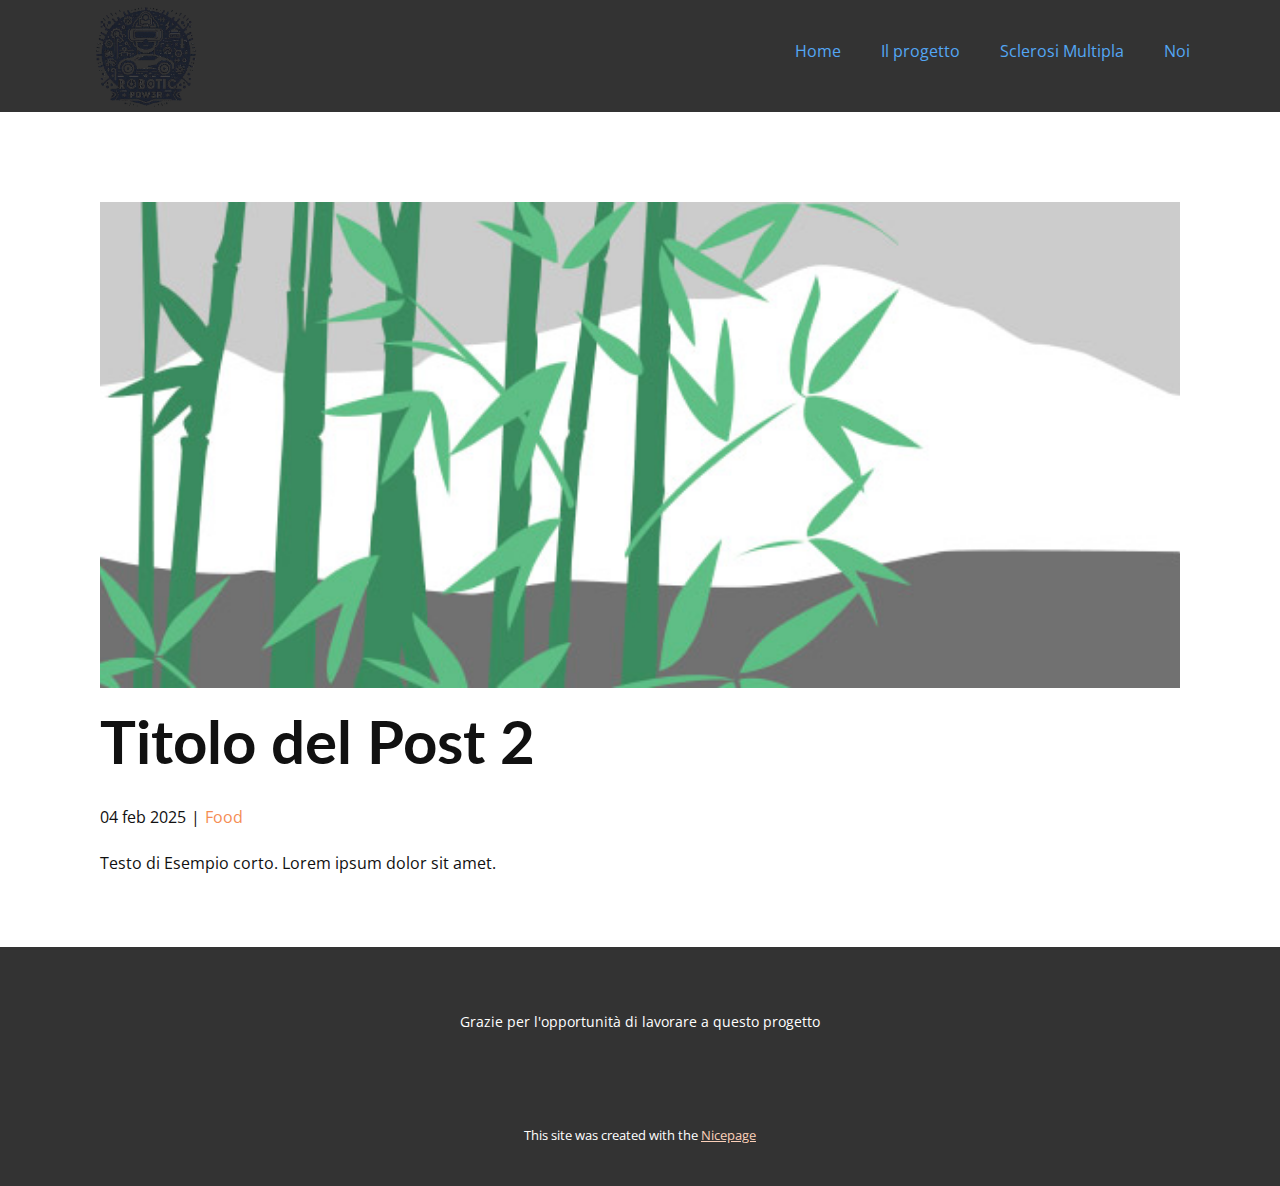
<file: blog/post-1.html>
<!DOCTYPE html>
<html style="font-size: 16px;" lang="it"><head>
    <meta name="viewport" content="width=device-width, initial-scale=1.0">
    <meta charset="utf-8">
    <meta name="keywords" content="Titolo del Post 1">
    <meta name="description" content="">
    <title>Titolo del Post 2</title>
    <link rel="stylesheet" href="../nicepage.css" media="screen">
<link rel="stylesheet" href="../Post-Template.css" media="screen">
    <script class="u-script" type="text/javascript" src="../jquery.js" defer=""></script>
    <script class="u-script" type="text/javascript" src="../nicepage.js" defer=""></script>
    <meta name="generator" content="Nicepage 7.3.1, nicepage.com">
    
    
    
    <link id="u-theme-google-font" rel="stylesheet" href="https://fonts.googleapis.com/css?family=Lato:100,100i,300,300i,400,400i,700,700i,900,900i|Open+Sans:300,300i,400,400i,500,500i,600,600i,700,700i,800,800i">
    <link id="u-page-google-font" rel="stylesheet" href="https://fonts.googleapis.com/css?family=Lato:100,100i,300,300i,400,400i,700,700i,900,900i">
    <script type="application/ld+json">{
		"@context": "http://schema.org",
		"@type": "Organization",
		"name": "",
		"logo": "images/Designer-removebg-preview.png"
}</script>
    <meta name="theme-color" content="#f58d54">
  <meta data-intl-tel-input-cdn-path="intlTelInput/"></head>
  <body data-path-to-root="./" data-include-products="false" class="u-body u-xl-mode" data-lang="it"><header class="u-clearfix u-grey-80 u-header u-header" id="header"><div class="u-clearfix u-sheet u-sheet-1">
        <a href="#" class="u-image u-image-round u-logo u-radius u-image-1" data-image-width="661" data-image-height="377">
          <img src="../images/Designer-removebg-preview.png" class="u-logo-image u-logo-image-1">
        </a>
        <nav class="u-menu u-menu-one-level u-offcanvas u-menu-1">
          <div class="menu-collapse" style="font-size: 1rem; letter-spacing: 0px;">
            <a class="u-button-style u-custom-color u-custom-left-right-menu-spacing u-custom-padding-bottom u-custom-text-active-color u-custom-text-color u-custom-text-hover-color u-custom-top-bottom-menu-spacing u-hamburger-link u-nav-link u-text-active-palette-1-base u-text-hover-palette-2-base" href="#">
              <svg class="u-svg-link" viewBox="0 0 24 24"><use xlink:href="#menu-hamburger"></use></svg>
              <svg class="u-svg-content" version="1.1" id="menu-hamburger" viewBox="0 0 16 16" x="0px" y="0px" xmlns:xlink="http://www.w3.org/1999/xlink" xmlns="http://www.w3.org/2000/svg"><g><rect y="1" width="16" height="2"></rect><rect y="7" width="16" height="2"></rect><rect y="13" width="16" height="2"></rect>
</g></svg>
            </a>
          </div>
          <div class="u-custom-menu u-nav-container">
            <ul class="u-nav u-unstyled u-nav-1"><li class="u-nav-item"><a class="u-button-style u-nav-link u-text-active-palette-3-base u-text-hover-palette-3-light-2 u-text-palette-3-base" href="../index.html" style="padding: 10px 20px;">Home</a>
</li><li class="u-nav-item"><a class="u-button-style u-nav-link u-text-active-palette-3-base u-text-hover-palette-3-light-2 u-text-palette-3-base" href="../Pagina-1.html" style="padding: 10px 20px;">Il progetto</a>
</li><li class="u-nav-item"><a class="u-button-style u-nav-link u-text-active-palette-3-base u-text-hover-palette-3-light-2 u-text-palette-3-base" href="../Pagina-2.html" style="padding: 10px 20px;">Sclerosi Multipla</a>
</li><li class="u-nav-item"><a class="u-button-style u-nav-link u-text-active-palette-3-base u-text-hover-palette-3-light-2 u-text-palette-3-base" href="../Pagina-3.html" style="padding: 10px 20px;">Noi</a>
</li></ul>
          </div>
          <div class="u-custom-menu u-nav-container-collapse">
            <div class="u-black u-container-style u-inner-container-layout u-opacity u-opacity-95 u-sidenav">
              <div class="u-inner-container-layout u-sidenav-overflow">
                <div class="u-menu-close"></div>
                <ul class="u-align-center u-nav u-popupmenu-items u-unstyled u-nav-2"><li class="u-nav-item"><a class="u-button-style u-nav-link" href="../index.html">Home</a>
</li><li class="u-nav-item"><a class="u-button-style u-nav-link" href="../Pagina-1.html">Il progetto</a>
</li><li class="u-nav-item"><a class="u-button-style u-nav-link" href="../Pagina-2.html">Sclerosi Multipla</a>
</li><li class="u-nav-item"><a class="u-button-style u-nav-link" href="../Pagina-3.html">Noi</a>
</li></ul>
              </div>
            </div>
            <div class="u-black u-menu-overlay u-opacity u-opacity-70"></div>
          </div>
        </nav>
      </div></header>
    <section class="u-align-center u-clearfix u-section-1" id="block-1">
      <div class="u-clearfix u-sheet u-valign-middle-md u-valign-middle-sm u-valign-middle-xs u-sheet-1"><!--post_details--><!--post_details_options_json--><!--{"source":""}--><!--/post_details_options_json--><!--blog_post-->
        <div class="u-container-style u-expanded-width u-post-details u-post-details-1">
          <div class="u-container-layout u-valign-middle u-container-layout-1"><!--blog_post_image-->
            <img alt="" class="u-blog-control u-expanded-width u-image u-image-default u-image-1" src="../images/68f64b9d.jpeg"><!--/blog_post_image--><!--blog_post_header-->
            <h2 class="u-blog-control u-text u-text-1">Titolo del Post 2</h2><!--/blog_post_header--><!--blog_post_metadata-->
            <div class="u-blog-control u-metadata u-metadata-1"><!--blog_post_metadata_date-->
              <span class="u-meta-date u-meta-icon">04 feb 2025</span><!--/blog_post_metadata_date--><!--blog_post_metadata_category-->
              <span class="u-meta-category u-meta-icon"><a href="../blog/blog.html#/blog-1///1">Food</a></span><!--/blog_post_metadata_category--><!--blog_post_metadata_comments-->
              <!--/blog_post_metadata_comments-->
            </div><!--/blog_post_metadata--><!--blog_post_content-->
            <div class="u-align-justify u-blog-control u-post-content u-text u-text-2 fr-view">
  <p>Testo di Esempio corto. Lorem ipsum dolor sit amet.</p>
  </div><!--/blog_post_content-->
          </div>
        </div><!--/blog_post--><!--/post_details-->
      </div>
    </section>
    
    
    
    <footer class="u-align-center u-clearfix u-container-align-center u-footer u-grey-80 u-footer" id="footer"><div class="u-clearfix u-sheet u-sheet-1">
        <p class="u-small-text u-text u-text-variant u-text-1">Grazie per l'opportunità di lavorare a questo progetto</p>
      </div></footer>
    <section class="u-backlink u-clearfix u-grey-80">
      <p class="u-text">
        <span>This site was created with the </span>
        <a class="u-link" href="https://nicepage.com/" target="_blank" rel="nofollow">
          <span>Nicepage</span>
        </a>
      </p>
    </section>
  
</body></html>
</file>
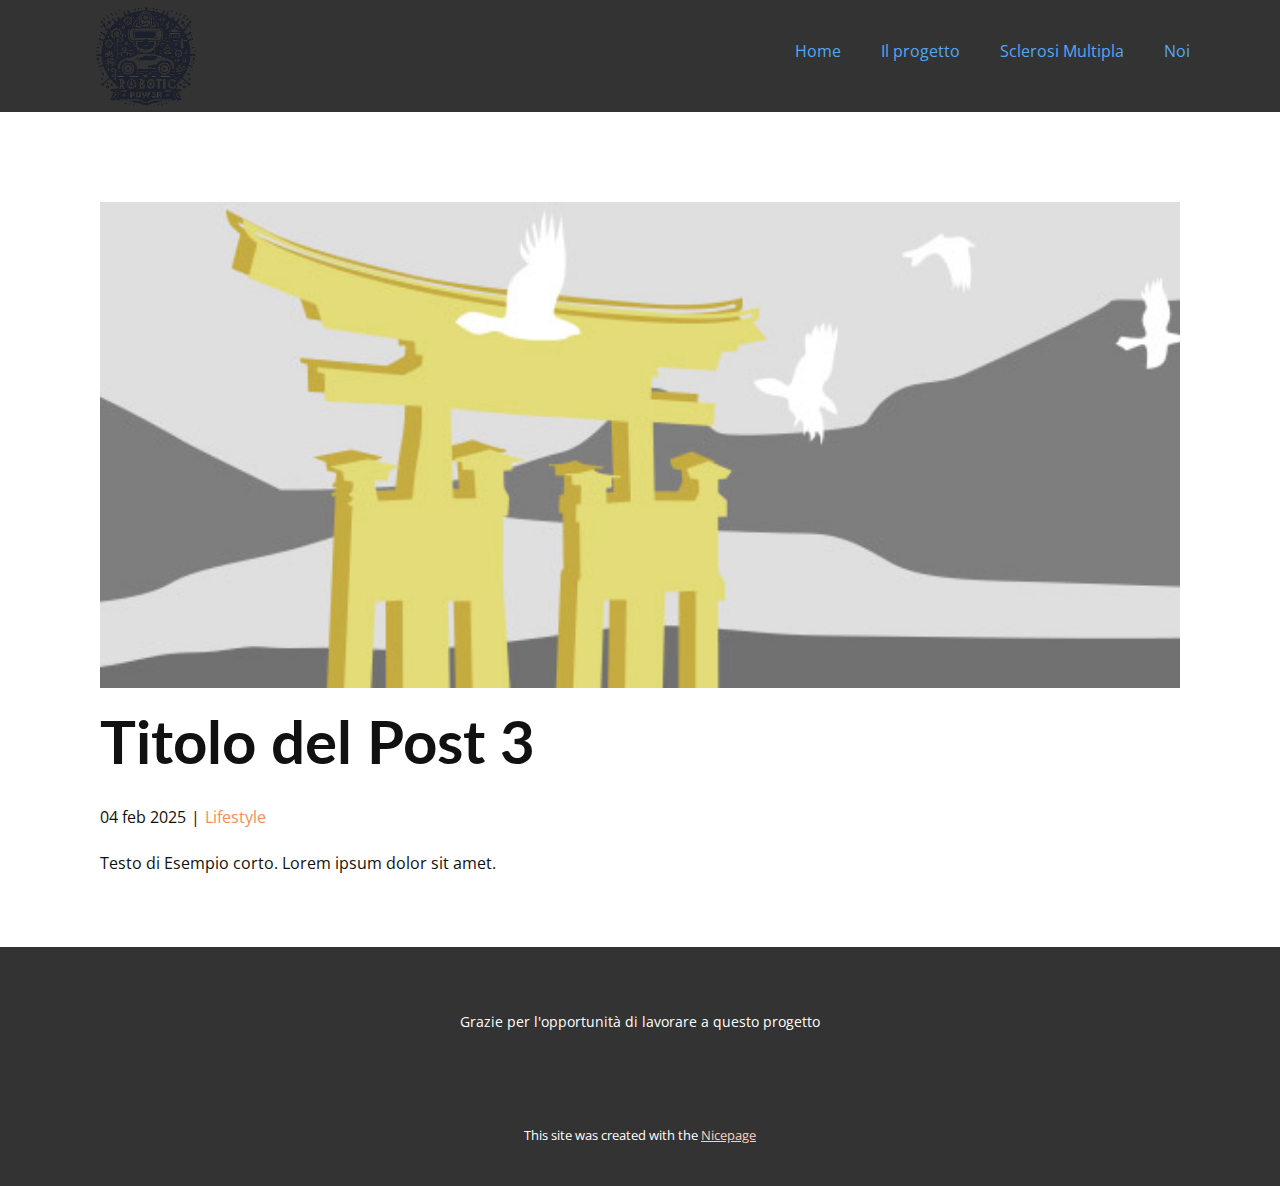
<file: blog/post-2.html>
<!DOCTYPE html>
<html style="font-size: 16px;" lang="it"><head>
    <meta name="viewport" content="width=device-width, initial-scale=1.0">
    <meta charset="utf-8">
    <meta name="keywords" content="Titolo del Post 1">
    <meta name="description" content="">
    <title>Titolo del Post 3</title>
    <link rel="stylesheet" href="../nicepage.css" media="screen">
<link rel="stylesheet" href="../Post-Template.css" media="screen">
    <script class="u-script" type="text/javascript" src="../jquery.js" defer=""></script>
    <script class="u-script" type="text/javascript" src="../nicepage.js" defer=""></script>
    <meta name="generator" content="Nicepage 7.3.1, nicepage.com">
    
    
    
    <link id="u-theme-google-font" rel="stylesheet" href="https://fonts.googleapis.com/css?family=Lato:100,100i,300,300i,400,400i,700,700i,900,900i|Open+Sans:300,300i,400,400i,500,500i,600,600i,700,700i,800,800i">
    <link id="u-page-google-font" rel="stylesheet" href="https://fonts.googleapis.com/css?family=Lato:100,100i,300,300i,400,400i,700,700i,900,900i">
    <script type="application/ld+json">{
		"@context": "http://schema.org",
		"@type": "Organization",
		"name": "",
		"logo": "images/Designer-removebg-preview.png"
}</script>
    <meta name="theme-color" content="#f58d54">
  <meta data-intl-tel-input-cdn-path="intlTelInput/"></head>
  <body data-path-to-root="./" data-include-products="false" class="u-body u-xl-mode" data-lang="it"><header class="u-clearfix u-grey-80 u-header u-header" id="header"><div class="u-clearfix u-sheet u-sheet-1">
        <a href="#" class="u-image u-image-round u-logo u-radius u-image-1" data-image-width="661" data-image-height="377">
          <img src="../images/Designer-removebg-preview.png" class="u-logo-image u-logo-image-1">
        </a>
        <nav class="u-menu u-menu-one-level u-offcanvas u-menu-1">
          <div class="menu-collapse" style="font-size: 1rem; letter-spacing: 0px;">
            <a class="u-button-style u-custom-color u-custom-left-right-menu-spacing u-custom-padding-bottom u-custom-text-active-color u-custom-text-color u-custom-text-hover-color u-custom-top-bottom-menu-spacing u-hamburger-link u-nav-link u-text-active-palette-1-base u-text-hover-palette-2-base" href="#">
              <svg class="u-svg-link" viewBox="0 0 24 24"><use xlink:href="#menu-hamburger"></use></svg>
              <svg class="u-svg-content" version="1.1" id="menu-hamburger" viewBox="0 0 16 16" x="0px" y="0px" xmlns:xlink="http://www.w3.org/1999/xlink" xmlns="http://www.w3.org/2000/svg"><g><rect y="1" width="16" height="2"></rect><rect y="7" width="16" height="2"></rect><rect y="13" width="16" height="2"></rect>
</g></svg>
            </a>
          </div>
          <div class="u-custom-menu u-nav-container">
            <ul class="u-nav u-unstyled u-nav-1"><li class="u-nav-item"><a class="u-button-style u-nav-link u-text-active-palette-3-base u-text-hover-palette-3-light-2 u-text-palette-3-base" href="../index.html" style="padding: 10px 20px;">Home</a>
</li><li class="u-nav-item"><a class="u-button-style u-nav-link u-text-active-palette-3-base u-text-hover-palette-3-light-2 u-text-palette-3-base" href="../Pagina-1.html" style="padding: 10px 20px;">Il progetto</a>
</li><li class="u-nav-item"><a class="u-button-style u-nav-link u-text-active-palette-3-base u-text-hover-palette-3-light-2 u-text-palette-3-base" href="../Pagina-2.html" style="padding: 10px 20px;">Sclerosi Multipla</a>
</li><li class="u-nav-item"><a class="u-button-style u-nav-link u-text-active-palette-3-base u-text-hover-palette-3-light-2 u-text-palette-3-base" href="../Pagina-3.html" style="padding: 10px 20px;">Noi</a>
</li></ul>
          </div>
          <div class="u-custom-menu u-nav-container-collapse">
            <div class="u-black u-container-style u-inner-container-layout u-opacity u-opacity-95 u-sidenav">
              <div class="u-inner-container-layout u-sidenav-overflow">
                <div class="u-menu-close"></div>
                <ul class="u-align-center u-nav u-popupmenu-items u-unstyled u-nav-2"><li class="u-nav-item"><a class="u-button-style u-nav-link" href="../index.html">Home</a>
</li><li class="u-nav-item"><a class="u-button-style u-nav-link" href="../Pagina-1.html">Il progetto</a>
</li><li class="u-nav-item"><a class="u-button-style u-nav-link" href="../Pagina-2.html">Sclerosi Multipla</a>
</li><li class="u-nav-item"><a class="u-button-style u-nav-link" href="../Pagina-3.html">Noi</a>
</li></ul>
              </div>
            </div>
            <div class="u-black u-menu-overlay u-opacity u-opacity-70"></div>
          </div>
        </nav>
      </div></header>
    <section class="u-align-center u-clearfix u-section-1" id="block-1">
      <div class="u-clearfix u-sheet u-valign-middle-md u-valign-middle-sm u-valign-middle-xs u-sheet-1"><!--post_details--><!--post_details_options_json--><!--{"source":""}--><!--/post_details_options_json--><!--blog_post-->
        <div class="u-container-style u-expanded-width u-post-details u-post-details-1">
          <div class="u-container-layout u-valign-middle u-container-layout-1"><!--blog_post_image-->
            <img alt="" class="u-blog-control u-expanded-width u-image u-image-default u-image-1" src="../images/8ad73f3c.jpeg"><!--/blog_post_image--><!--blog_post_header-->
            <h2 class="u-blog-control u-text u-text-1">Titolo del Post 3</h2><!--/blog_post_header--><!--blog_post_metadata-->
            <div class="u-blog-control u-metadata u-metadata-1"><!--blog_post_metadata_date-->
              <span class="u-meta-date u-meta-icon">04 feb 2025</span><!--/blog_post_metadata_date--><!--blog_post_metadata_category-->
              <span class="u-meta-category u-meta-icon"><a href="../blog/blog.html#/blog-1///3">Lifestyle</a></span><!--/blog_post_metadata_category--><!--blog_post_metadata_comments-->
              <!--/blog_post_metadata_comments-->
            </div><!--/blog_post_metadata--><!--blog_post_content-->
            <div class="u-align-justify u-blog-control u-post-content u-text u-text-2 fr-view">
  <p>Testo di Esempio corto. Lorem ipsum dolor sit amet.</p>
  </div><!--/blog_post_content-->
          </div>
        </div><!--/blog_post--><!--/post_details-->
      </div>
    </section>
    
    
    
    <footer class="u-align-center u-clearfix u-container-align-center u-footer u-grey-80 u-footer" id="footer"><div class="u-clearfix u-sheet u-sheet-1">
        <p class="u-small-text u-text u-text-variant u-text-1">Grazie per l'opportunità di lavorare a questo progetto</p>
      </div></footer>
    <section class="u-backlink u-clearfix u-grey-80">
      <p class="u-text">
        <span>This site was created with the </span>
        <a class="u-link" href="https://nicepage.com/" target="_blank" rel="nofollow">
          <span>Nicepage</span>
        </a>
      </p>
    </section>
  
</body></html>
</file>
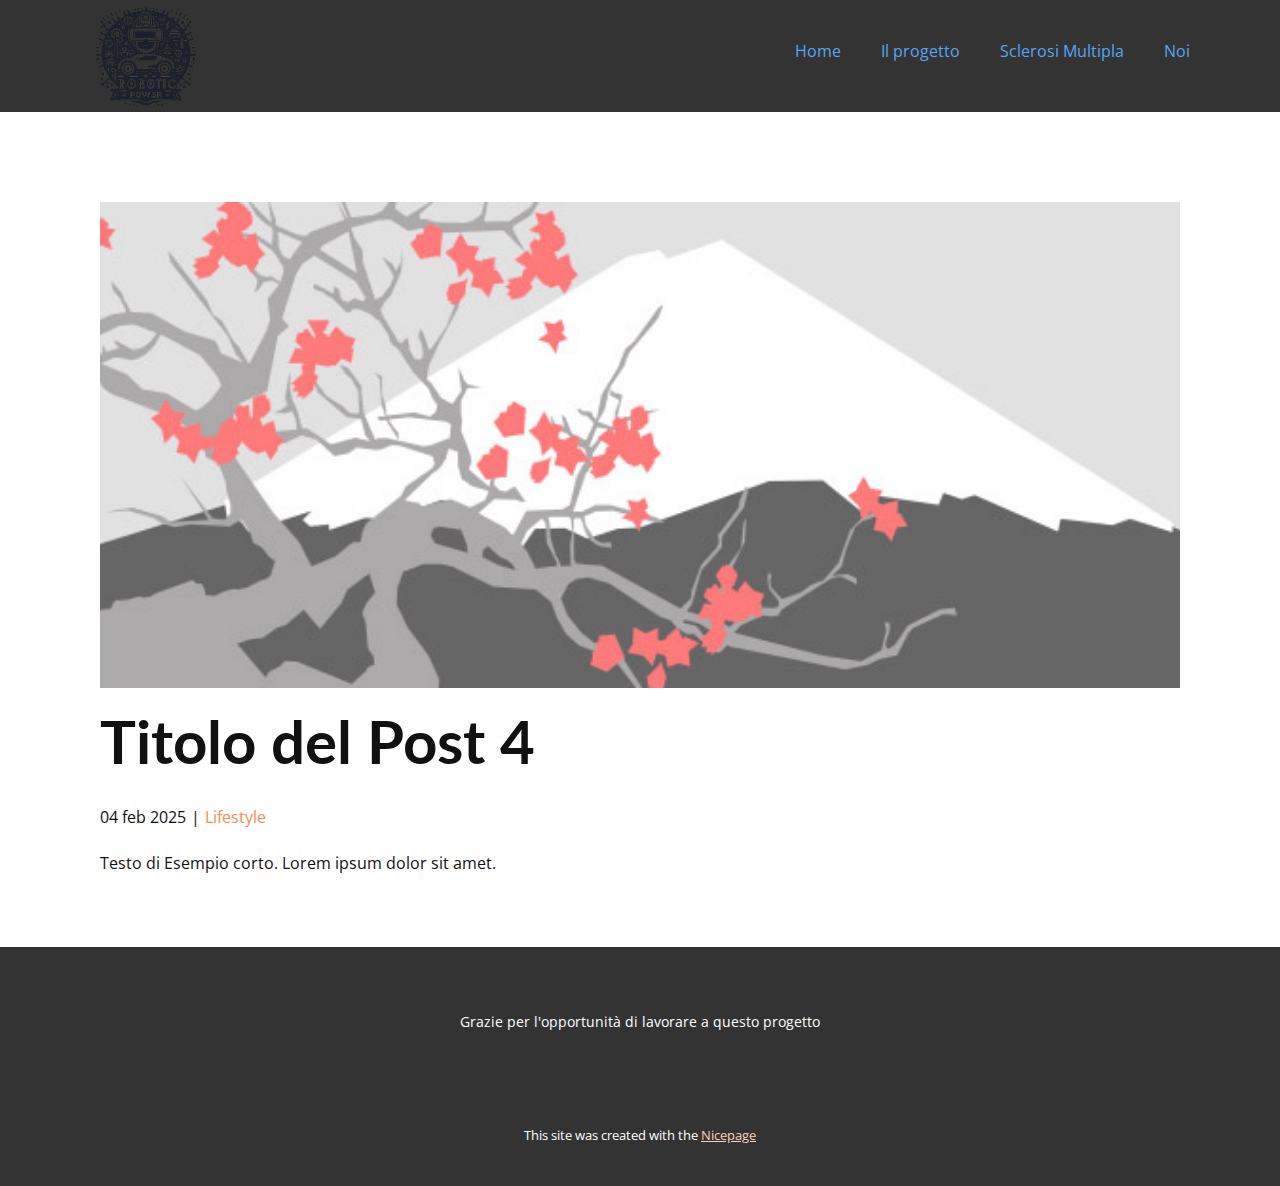
<file: blog/post-3.html>
<!DOCTYPE html>
<html style="font-size: 16px;" lang="it"><head>
    <meta name="viewport" content="width=device-width, initial-scale=1.0">
    <meta charset="utf-8">
    <meta name="keywords" content="Titolo del Post 1">
    <meta name="description" content="">
    <title>Titolo del Post 4</title>
    <link rel="stylesheet" href="../nicepage.css" media="screen">
<link rel="stylesheet" href="../Post-Template.css" media="screen">
    <script class="u-script" type="text/javascript" src="../jquery.js" defer=""></script>
    <script class="u-script" type="text/javascript" src="../nicepage.js" defer=""></script>
    <meta name="generator" content="Nicepage 7.3.1, nicepage.com">
    
    
    
    <link id="u-theme-google-font" rel="stylesheet" href="https://fonts.googleapis.com/css?family=Lato:100,100i,300,300i,400,400i,700,700i,900,900i|Open+Sans:300,300i,400,400i,500,500i,600,600i,700,700i,800,800i">
    <link id="u-page-google-font" rel="stylesheet" href="https://fonts.googleapis.com/css?family=Lato:100,100i,300,300i,400,400i,700,700i,900,900i">
    <script type="application/ld+json">{
		"@context": "http://schema.org",
		"@type": "Organization",
		"name": "",
		"logo": "images/Designer-removebg-preview.png"
}</script>
    <meta name="theme-color" content="#f58d54">
  <meta data-intl-tel-input-cdn-path="intlTelInput/"></head>
  <body data-path-to-root="./" data-include-products="false" class="u-body u-xl-mode" data-lang="it"><header class="u-clearfix u-grey-80 u-header u-header" id="header"><div class="u-clearfix u-sheet u-sheet-1">
        <a href="#" class="u-image u-image-round u-logo u-radius u-image-1" data-image-width="661" data-image-height="377">
          <img src="../images/Designer-removebg-preview.png" class="u-logo-image u-logo-image-1">
        </a>
        <nav class="u-menu u-menu-one-level u-offcanvas u-menu-1">
          <div class="menu-collapse" style="font-size: 1rem; letter-spacing: 0px;">
            <a class="u-button-style u-custom-color u-custom-left-right-menu-spacing u-custom-padding-bottom u-custom-text-active-color u-custom-text-color u-custom-text-hover-color u-custom-top-bottom-menu-spacing u-hamburger-link u-nav-link u-text-active-palette-1-base u-text-hover-palette-2-base" href="#">
              <svg class="u-svg-link" viewBox="0 0 24 24"><use xlink:href="#menu-hamburger"></use></svg>
              <svg class="u-svg-content" version="1.1" id="menu-hamburger" viewBox="0 0 16 16" x="0px" y="0px" xmlns:xlink="http://www.w3.org/1999/xlink" xmlns="http://www.w3.org/2000/svg"><g><rect y="1" width="16" height="2"></rect><rect y="7" width="16" height="2"></rect><rect y="13" width="16" height="2"></rect>
</g></svg>
            </a>
          </div>
          <div class="u-custom-menu u-nav-container">
            <ul class="u-nav u-unstyled u-nav-1"><li class="u-nav-item"><a class="u-button-style u-nav-link u-text-active-palette-3-base u-text-hover-palette-3-light-2 u-text-palette-3-base" href="../index.html" style="padding: 10px 20px;">Home</a>
</li><li class="u-nav-item"><a class="u-button-style u-nav-link u-text-active-palette-3-base u-text-hover-palette-3-light-2 u-text-palette-3-base" href="../Pagina-1.html" style="padding: 10px 20px;">Il progetto</a>
</li><li class="u-nav-item"><a class="u-button-style u-nav-link u-text-active-palette-3-base u-text-hover-palette-3-light-2 u-text-palette-3-base" href="../Pagina-2.html" style="padding: 10px 20px;">Sclerosi Multipla</a>
</li><li class="u-nav-item"><a class="u-button-style u-nav-link u-text-active-palette-3-base u-text-hover-palette-3-light-2 u-text-palette-3-base" href="../Pagina-3.html" style="padding: 10px 20px;">Noi</a>
</li></ul>
          </div>
          <div class="u-custom-menu u-nav-container-collapse">
            <div class="u-black u-container-style u-inner-container-layout u-opacity u-opacity-95 u-sidenav">
              <div class="u-inner-container-layout u-sidenav-overflow">
                <div class="u-menu-close"></div>
                <ul class="u-align-center u-nav u-popupmenu-items u-unstyled u-nav-2"><li class="u-nav-item"><a class="u-button-style u-nav-link" href="../index.html">Home</a>
</li><li class="u-nav-item"><a class="u-button-style u-nav-link" href="../Pagina-1.html">Il progetto</a>
</li><li class="u-nav-item"><a class="u-button-style u-nav-link" href="../Pagina-2.html">Sclerosi Multipla</a>
</li><li class="u-nav-item"><a class="u-button-style u-nav-link" href="../Pagina-3.html">Noi</a>
</li></ul>
              </div>
            </div>
            <div class="u-black u-menu-overlay u-opacity u-opacity-70"></div>
          </div>
        </nav>
      </div></header>
    <section class="u-align-center u-clearfix u-section-1" id="block-1">
      <div class="u-clearfix u-sheet u-valign-middle-md u-valign-middle-sm u-valign-middle-xs u-sheet-1"><!--post_details--><!--post_details_options_json--><!--{"source":""}--><!--/post_details_options_json--><!--blog_post-->
        <div class="u-container-style u-expanded-width u-post-details u-post-details-1">
          <div class="u-container-layout u-valign-middle u-container-layout-1"><!--blog_post_image-->
            <img alt="" class="u-blog-control u-expanded-width u-image u-image-default u-image-1" src="../images/0fd3416c.jpeg"><!--/blog_post_image--><!--blog_post_header-->
            <h2 class="u-blog-control u-text u-text-1">Titolo del Post 4</h2><!--/blog_post_header--><!--blog_post_metadata-->
            <div class="u-blog-control u-metadata u-metadata-1"><!--blog_post_metadata_date-->
              <span class="u-meta-date u-meta-icon">04 feb 2025</span><!--/blog_post_metadata_date--><!--blog_post_metadata_category-->
              <span class="u-meta-category u-meta-icon"><a href="../blog/blog.html#/blog-1///3">Lifestyle</a></span><!--/blog_post_metadata_category--><!--blog_post_metadata_comments-->
              <!--/blog_post_metadata_comments-->
            </div><!--/blog_post_metadata--><!--blog_post_content-->
            <div class="u-align-justify u-blog-control u-post-content u-text u-text-2 fr-view">
  <p>Testo di Esempio corto. Lorem ipsum dolor sit amet.</p>
  </div><!--/blog_post_content-->
          </div>
        </div><!--/blog_post--><!--/post_details-->
      </div>
    </section>
    
    
    
    <footer class="u-align-center u-clearfix u-container-align-center u-footer u-grey-80 u-footer" id="footer"><div class="u-clearfix u-sheet u-sheet-1">
        <p class="u-small-text u-text u-text-variant u-text-1">Grazie per l'opportunità di lavorare a questo progetto</p>
      </div></footer>
    <section class="u-backlink u-clearfix u-grey-80">
      <p class="u-text">
        <span>This site was created with the </span>
        <a class="u-link" href="https://nicepage.com/" target="_blank" rel="nofollow">
          <span>Nicepage</span>
        </a>
      </p>
    </section>
  
</body></html>
</file>
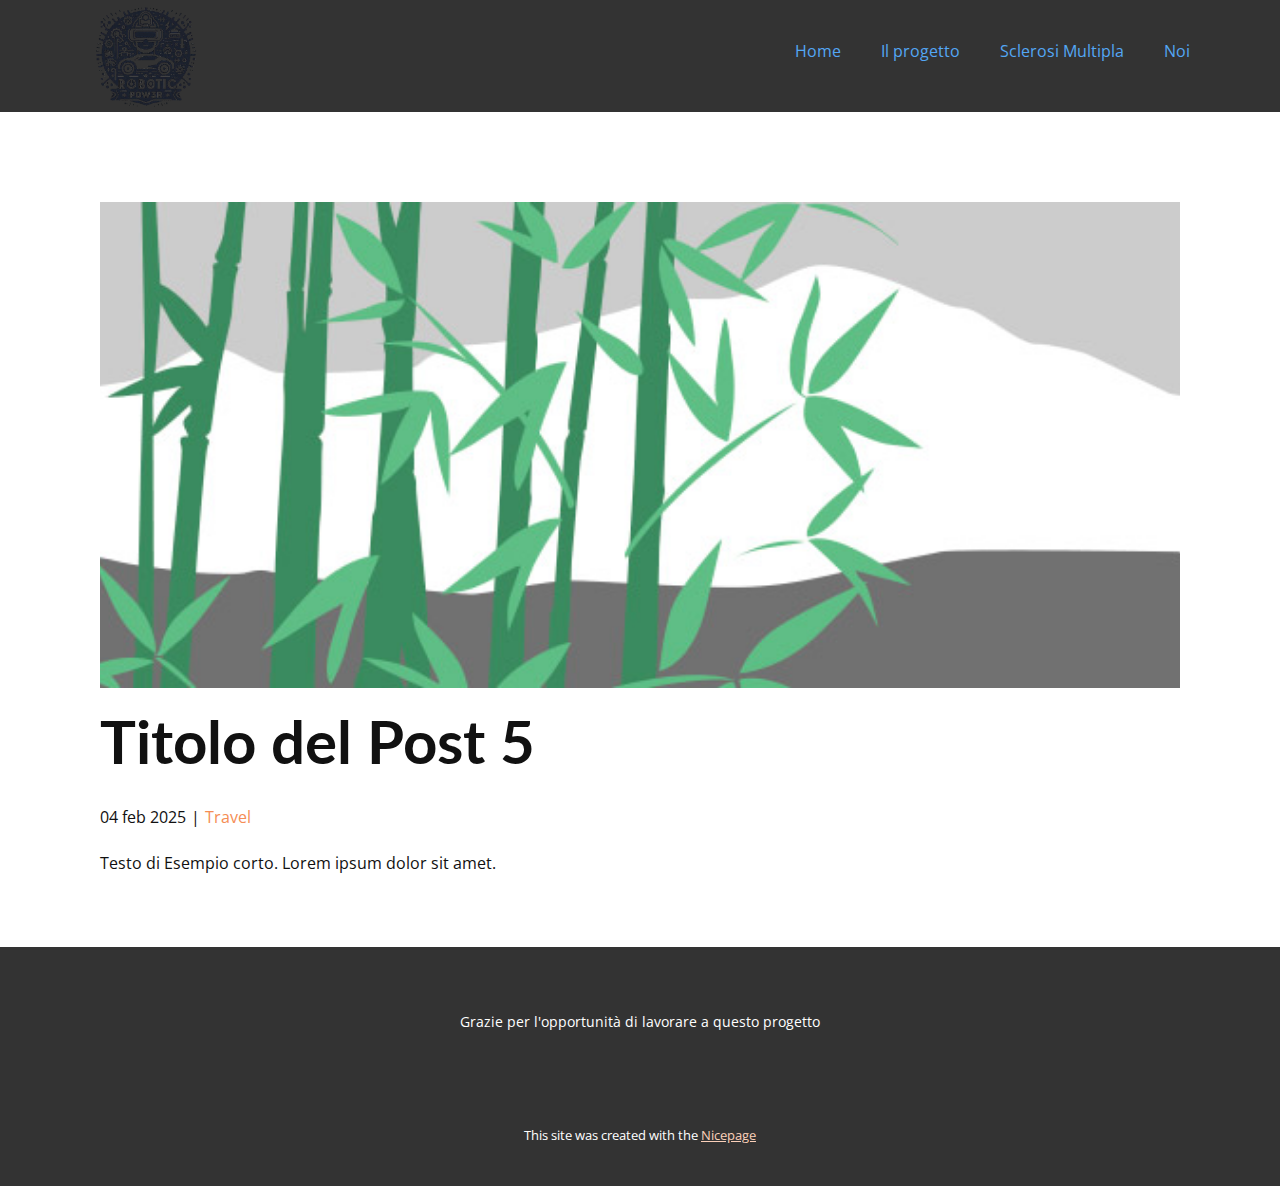
<file: blog/post-4.html>
<!DOCTYPE html>
<html style="font-size: 16px;" lang="it"><head>
    <meta name="viewport" content="width=device-width, initial-scale=1.0">
    <meta charset="utf-8">
    <meta name="keywords" content="Titolo del Post 1">
    <meta name="description" content="">
    <title>Titolo del Post 5</title>
    <link rel="stylesheet" href="../nicepage.css" media="screen">
<link rel="stylesheet" href="../Post-Template.css" media="screen">
    <script class="u-script" type="text/javascript" src="../jquery.js" defer=""></script>
    <script class="u-script" type="text/javascript" src="../nicepage.js" defer=""></script>
    <meta name="generator" content="Nicepage 7.3.1, nicepage.com">
    
    
    
    <link id="u-theme-google-font" rel="stylesheet" href="https://fonts.googleapis.com/css?family=Lato:100,100i,300,300i,400,400i,700,700i,900,900i|Open+Sans:300,300i,400,400i,500,500i,600,600i,700,700i,800,800i">
    <link id="u-page-google-font" rel="stylesheet" href="https://fonts.googleapis.com/css?family=Lato:100,100i,300,300i,400,400i,700,700i,900,900i">
    <script type="application/ld+json">{
		"@context": "http://schema.org",
		"@type": "Organization",
		"name": "",
		"logo": "images/Designer-removebg-preview.png"
}</script>
    <meta name="theme-color" content="#f58d54">
  <meta data-intl-tel-input-cdn-path="intlTelInput/"></head>
  <body data-path-to-root="./" data-include-products="false" class="u-body u-xl-mode" data-lang="it"><header class="u-clearfix u-grey-80 u-header u-header" id="header"><div class="u-clearfix u-sheet u-sheet-1">
        <a href="#" class="u-image u-image-round u-logo u-radius u-image-1" data-image-width="661" data-image-height="377">
          <img src="../images/Designer-removebg-preview.png" class="u-logo-image u-logo-image-1">
        </a>
        <nav class="u-menu u-menu-one-level u-offcanvas u-menu-1">
          <div class="menu-collapse" style="font-size: 1rem; letter-spacing: 0px;">
            <a class="u-button-style u-custom-color u-custom-left-right-menu-spacing u-custom-padding-bottom u-custom-text-active-color u-custom-text-color u-custom-text-hover-color u-custom-top-bottom-menu-spacing u-hamburger-link u-nav-link u-text-active-palette-1-base u-text-hover-palette-2-base" href="#">
              <svg class="u-svg-link" viewBox="0 0 24 24"><use xlink:href="#menu-hamburger"></use></svg>
              <svg class="u-svg-content" version="1.1" id="menu-hamburger" viewBox="0 0 16 16" x="0px" y="0px" xmlns:xlink="http://www.w3.org/1999/xlink" xmlns="http://www.w3.org/2000/svg"><g><rect y="1" width="16" height="2"></rect><rect y="7" width="16" height="2"></rect><rect y="13" width="16" height="2"></rect>
</g></svg>
            </a>
          </div>
          <div class="u-custom-menu u-nav-container">
            <ul class="u-nav u-unstyled u-nav-1"><li class="u-nav-item"><a class="u-button-style u-nav-link u-text-active-palette-3-base u-text-hover-palette-3-light-2 u-text-palette-3-base" href="../index.html" style="padding: 10px 20px;">Home</a>
</li><li class="u-nav-item"><a class="u-button-style u-nav-link u-text-active-palette-3-base u-text-hover-palette-3-light-2 u-text-palette-3-base" href="../Pagina-1.html" style="padding: 10px 20px;">Il progetto</a>
</li><li class="u-nav-item"><a class="u-button-style u-nav-link u-text-active-palette-3-base u-text-hover-palette-3-light-2 u-text-palette-3-base" href="../Pagina-2.html" style="padding: 10px 20px;">Sclerosi Multipla</a>
</li><li class="u-nav-item"><a class="u-button-style u-nav-link u-text-active-palette-3-base u-text-hover-palette-3-light-2 u-text-palette-3-base" href="../Pagina-3.html" style="padding: 10px 20px;">Noi</a>
</li></ul>
          </div>
          <div class="u-custom-menu u-nav-container-collapse">
            <div class="u-black u-container-style u-inner-container-layout u-opacity u-opacity-95 u-sidenav">
              <div class="u-inner-container-layout u-sidenav-overflow">
                <div class="u-menu-close"></div>
                <ul class="u-align-center u-nav u-popupmenu-items u-unstyled u-nav-2"><li class="u-nav-item"><a class="u-button-style u-nav-link" href="../index.html">Home</a>
</li><li class="u-nav-item"><a class="u-button-style u-nav-link" href="../Pagina-1.html">Il progetto</a>
</li><li class="u-nav-item"><a class="u-button-style u-nav-link" href="../Pagina-2.html">Sclerosi Multipla</a>
</li><li class="u-nav-item"><a class="u-button-style u-nav-link" href="../Pagina-3.html">Noi</a>
</li></ul>
              </div>
            </div>
            <div class="u-black u-menu-overlay u-opacity u-opacity-70"></div>
          </div>
        </nav>
      </div></header>
    <section class="u-align-center u-clearfix u-section-1" id="block-1">
      <div class="u-clearfix u-sheet u-valign-middle-md u-valign-middle-sm u-valign-middle-xs u-sheet-1"><!--post_details--><!--post_details_options_json--><!--{"source":""}--><!--/post_details_options_json--><!--blog_post-->
        <div class="u-container-style u-expanded-width u-post-details u-post-details-1">
          <div class="u-container-layout u-valign-middle u-container-layout-1"><!--blog_post_image-->
            <img alt="" class="u-blog-control u-expanded-width u-image u-image-default u-image-1" src="../images/68f64b9d.jpeg"><!--/blog_post_image--><!--blog_post_header-->
            <h2 class="u-blog-control u-text u-text-1">Titolo del Post 5</h2><!--/blog_post_header--><!--blog_post_metadata-->
            <div class="u-blog-control u-metadata u-metadata-1"><!--blog_post_metadata_date-->
              <span class="u-meta-date u-meta-icon">04 feb 2025</span><!--/blog_post_metadata_date--><!--blog_post_metadata_category-->
              <span class="u-meta-category u-meta-icon"><a href="../blog/blog.html#/blog-1///2">Travel</a></span><!--/blog_post_metadata_category--><!--blog_post_metadata_comments-->
              <!--/blog_post_metadata_comments-->
            </div><!--/blog_post_metadata--><!--blog_post_content-->
            <div class="u-align-justify u-blog-control u-post-content u-text u-text-2 fr-view">
  <p>Testo di Esempio corto. Lorem ipsum dolor sit amet.</p>
  </div><!--/blog_post_content-->
          </div>
        </div><!--/blog_post--><!--/post_details-->
      </div>
    </section>
    
    
    
    <footer class="u-align-center u-clearfix u-container-align-center u-footer u-grey-80 u-footer" id="footer"><div class="u-clearfix u-sheet u-sheet-1">
        <p class="u-small-text u-text u-text-variant u-text-1">Grazie per l'opportunità di lavorare a questo progetto</p>
      </div></footer>
    <section class="u-backlink u-clearfix u-grey-80">
      <p class="u-text">
        <span>This site was created with the </span>
        <a class="u-link" href="https://nicepage.com/" target="_blank" rel="nofollow">
          <span>Nicepage</span>
        </a>
      </p>
    </section>
  
</body></html>
</file>
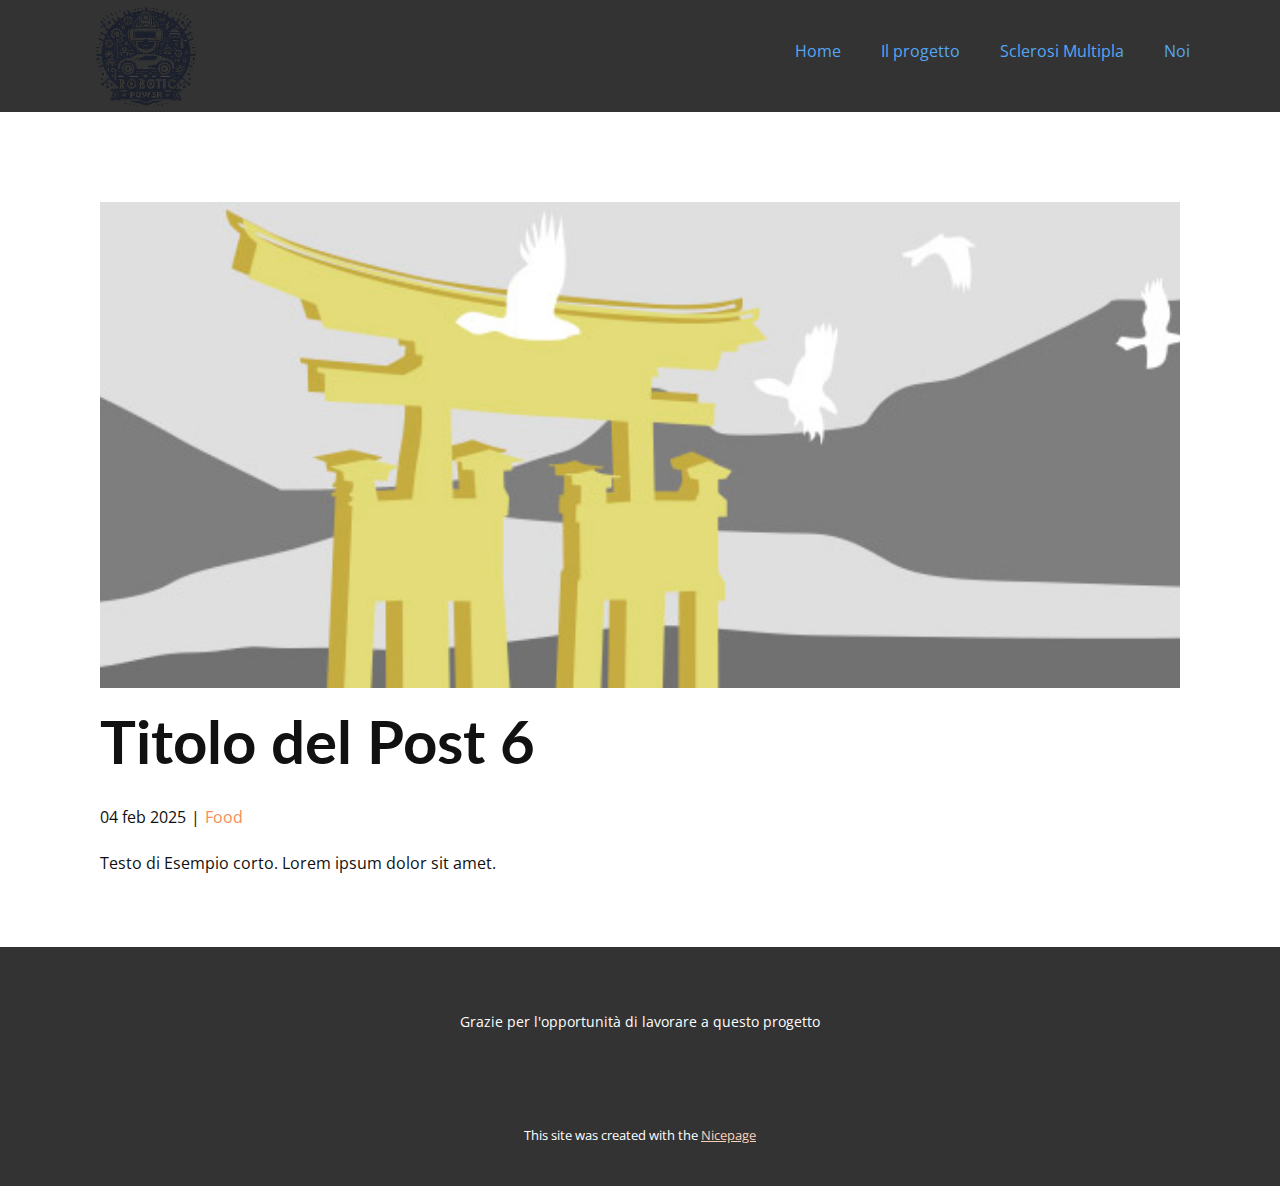
<file: blog/post-5.html>
<!DOCTYPE html>
<html style="font-size: 16px;" lang="it"><head>
    <meta name="viewport" content="width=device-width, initial-scale=1.0">
    <meta charset="utf-8">
    <meta name="keywords" content="Titolo del Post 1">
    <meta name="description" content="">
    <title>Titolo del Post 6</title>
    <link rel="stylesheet" href="../nicepage.css" media="screen">
<link rel="stylesheet" href="../Post-Template.css" media="screen">
    <script class="u-script" type="text/javascript" src="../jquery.js" defer=""></script>
    <script class="u-script" type="text/javascript" src="../nicepage.js" defer=""></script>
    <meta name="generator" content="Nicepage 7.3.1, nicepage.com">
    
    
    
    <link id="u-theme-google-font" rel="stylesheet" href="https://fonts.googleapis.com/css?family=Lato:100,100i,300,300i,400,400i,700,700i,900,900i|Open+Sans:300,300i,400,400i,500,500i,600,600i,700,700i,800,800i">
    <link id="u-page-google-font" rel="stylesheet" href="https://fonts.googleapis.com/css?family=Lato:100,100i,300,300i,400,400i,700,700i,900,900i">
    <script type="application/ld+json">{
		"@context": "http://schema.org",
		"@type": "Organization",
		"name": "",
		"logo": "images/Designer-removebg-preview.png"
}</script>
    <meta name="theme-color" content="#f58d54">
  <meta data-intl-tel-input-cdn-path="intlTelInput/"></head>
  <body data-path-to-root="./" data-include-products="false" class="u-body u-xl-mode" data-lang="it"><header class="u-clearfix u-grey-80 u-header u-header" id="header"><div class="u-clearfix u-sheet u-sheet-1">
        <a href="#" class="u-image u-image-round u-logo u-radius u-image-1" data-image-width="661" data-image-height="377">
          <img src="../images/Designer-removebg-preview.png" class="u-logo-image u-logo-image-1">
        </a>
        <nav class="u-menu u-menu-one-level u-offcanvas u-menu-1">
          <div class="menu-collapse" style="font-size: 1rem; letter-spacing: 0px;">
            <a class="u-button-style u-custom-color u-custom-left-right-menu-spacing u-custom-padding-bottom u-custom-text-active-color u-custom-text-color u-custom-text-hover-color u-custom-top-bottom-menu-spacing u-hamburger-link u-nav-link u-text-active-palette-1-base u-text-hover-palette-2-base" href="#">
              <svg class="u-svg-link" viewBox="0 0 24 24"><use xlink:href="#menu-hamburger"></use></svg>
              <svg class="u-svg-content" version="1.1" id="menu-hamburger" viewBox="0 0 16 16" x="0px" y="0px" xmlns:xlink="http://www.w3.org/1999/xlink" xmlns="http://www.w3.org/2000/svg"><g><rect y="1" width="16" height="2"></rect><rect y="7" width="16" height="2"></rect><rect y="13" width="16" height="2"></rect>
</g></svg>
            </a>
          </div>
          <div class="u-custom-menu u-nav-container">
            <ul class="u-nav u-unstyled u-nav-1"><li class="u-nav-item"><a class="u-button-style u-nav-link u-text-active-palette-3-base u-text-hover-palette-3-light-2 u-text-palette-3-base" href="../index.html" style="padding: 10px 20px;">Home</a>
</li><li class="u-nav-item"><a class="u-button-style u-nav-link u-text-active-palette-3-base u-text-hover-palette-3-light-2 u-text-palette-3-base" href="../Pagina-1.html" style="padding: 10px 20px;">Il progetto</a>
</li><li class="u-nav-item"><a class="u-button-style u-nav-link u-text-active-palette-3-base u-text-hover-palette-3-light-2 u-text-palette-3-base" href="../Pagina-2.html" style="padding: 10px 20px;">Sclerosi Multipla</a>
</li><li class="u-nav-item"><a class="u-button-style u-nav-link u-text-active-palette-3-base u-text-hover-palette-3-light-2 u-text-palette-3-base" href="../Pagina-3.html" style="padding: 10px 20px;">Noi</a>
</li></ul>
          </div>
          <div class="u-custom-menu u-nav-container-collapse">
            <div class="u-black u-container-style u-inner-container-layout u-opacity u-opacity-95 u-sidenav">
              <div class="u-inner-container-layout u-sidenav-overflow">
                <div class="u-menu-close"></div>
                <ul class="u-align-center u-nav u-popupmenu-items u-unstyled u-nav-2"><li class="u-nav-item"><a class="u-button-style u-nav-link" href="../index.html">Home</a>
</li><li class="u-nav-item"><a class="u-button-style u-nav-link" href="../Pagina-1.html">Il progetto</a>
</li><li class="u-nav-item"><a class="u-button-style u-nav-link" href="../Pagina-2.html">Sclerosi Multipla</a>
</li><li class="u-nav-item"><a class="u-button-style u-nav-link" href="../Pagina-3.html">Noi</a>
</li></ul>
              </div>
            </div>
            <div class="u-black u-menu-overlay u-opacity u-opacity-70"></div>
          </div>
        </nav>
      </div></header>
    <section class="u-align-center u-clearfix u-section-1" id="block-1">
      <div class="u-clearfix u-sheet u-valign-middle-md u-valign-middle-sm u-valign-middle-xs u-sheet-1"><!--post_details--><!--post_details_options_json--><!--{"source":""}--><!--/post_details_options_json--><!--blog_post-->
        <div class="u-container-style u-expanded-width u-post-details u-post-details-1">
          <div class="u-container-layout u-valign-middle u-container-layout-1"><!--blog_post_image-->
            <img alt="" class="u-blog-control u-expanded-width u-image u-image-default u-image-1" src="../images/8ad73f3c.jpeg"><!--/blog_post_image--><!--blog_post_header-->
            <h2 class="u-blog-control u-text u-text-1">Titolo del Post 6</h2><!--/blog_post_header--><!--blog_post_metadata-->
            <div class="u-blog-control u-metadata u-metadata-1"><!--blog_post_metadata_date-->
              <span class="u-meta-date u-meta-icon">04 feb 2025</span><!--/blog_post_metadata_date--><!--blog_post_metadata_category-->
              <span class="u-meta-category u-meta-icon"><a href="../blog/blog.html#/blog-1///1">Food</a></span><!--/blog_post_metadata_category--><!--blog_post_metadata_comments-->
              <!--/blog_post_metadata_comments-->
            </div><!--/blog_post_metadata--><!--blog_post_content-->
            <div class="u-align-justify u-blog-control u-post-content u-text u-text-2 fr-view">
  <p>Testo di Esempio corto. Lorem ipsum dolor sit amet.</p>
  </div><!--/blog_post_content-->
          </div>
        </div><!--/blog_post--><!--/post_details-->
      </div>
    </section>
    
    
    
    <footer class="u-align-center u-clearfix u-container-align-center u-footer u-grey-80 u-footer" id="footer"><div class="u-clearfix u-sheet u-sheet-1">
        <p class="u-small-text u-text u-text-variant u-text-1">Grazie per l'opportunità di lavorare a questo progetto</p>
      </div></footer>
    <section class="u-backlink u-clearfix u-grey-80">
      <p class="u-text">
        <span>This site was created with the </span>
        <a class="u-link" href="https://nicepage.com/" target="_blank" rel="nofollow">
          <span>Nicepage</span>
        </a>
      </p>
    </section>
  
</body></html>
</file>
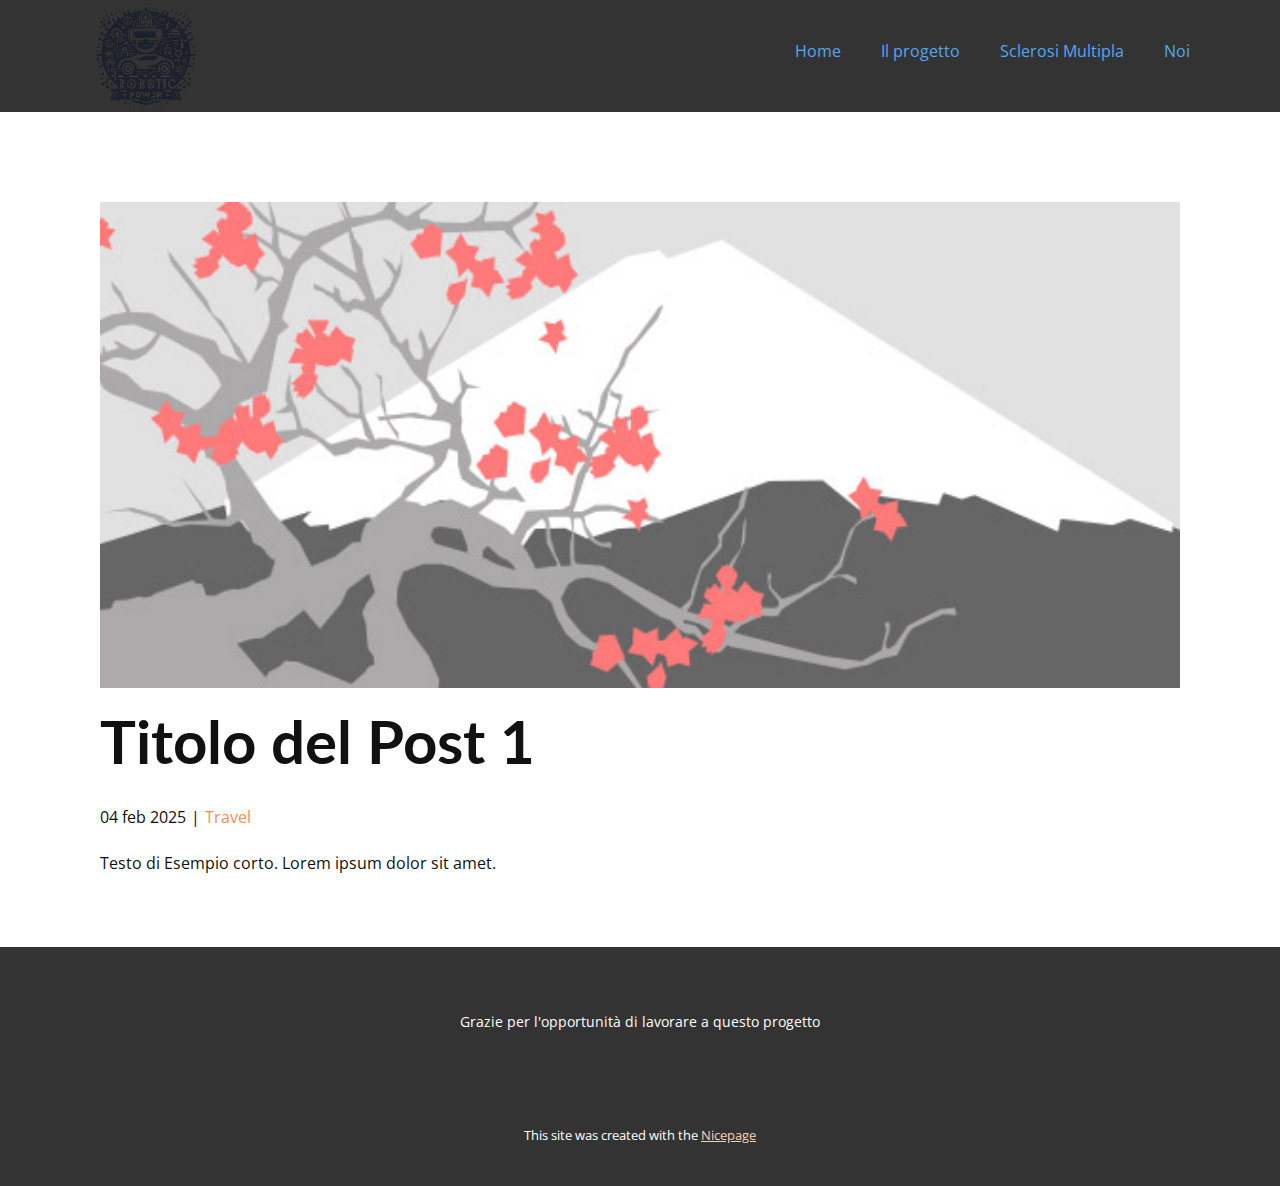
<file: blog/post.html>
<!DOCTYPE html>
<html style="font-size: 16px;" lang="it"><head>
    <meta name="viewport" content="width=device-width, initial-scale=1.0">
    <meta charset="utf-8">
    <meta name="keywords" content="Titolo del Post 1">
    <meta name="description" content="">
    <title>Titolo del Post 1</title>
    <link rel="stylesheet" href="../nicepage.css" media="screen">
<link rel="stylesheet" href="../Post-Template.css" media="screen">
    <script class="u-script" type="text/javascript" src="../jquery.js" defer=""></script>
    <script class="u-script" type="text/javascript" src="../nicepage.js" defer=""></script>
    <meta name="generator" content="Nicepage 7.3.1, nicepage.com">
    
    
    
    <link id="u-theme-google-font" rel="stylesheet" href="https://fonts.googleapis.com/css?family=Lato:100,100i,300,300i,400,400i,700,700i,900,900i|Open+Sans:300,300i,400,400i,500,500i,600,600i,700,700i,800,800i">
    <link id="u-page-google-font" rel="stylesheet" href="https://fonts.googleapis.com/css?family=Lato:100,100i,300,300i,400,400i,700,700i,900,900i">
    <script type="application/ld+json">{
		"@context": "http://schema.org",
		"@type": "Organization",
		"name": "",
		"logo": "images/Designer-removebg-preview.png"
}</script>
    <meta name="theme-color" content="#f58d54">
  <meta data-intl-tel-input-cdn-path="intlTelInput/"></head>
  <body data-path-to-root="./" data-include-products="false" class="u-body u-xl-mode" data-lang="it"><header class="u-clearfix u-grey-80 u-header u-header" id="header"><div class="u-clearfix u-sheet u-sheet-1">
        <a href="#" class="u-image u-image-round u-logo u-radius u-image-1" data-image-width="661" data-image-height="377">
          <img src="../images/Designer-removebg-preview.png" class="u-logo-image u-logo-image-1">
        </a>
        <nav class="u-menu u-menu-one-level u-offcanvas u-menu-1">
          <div class="menu-collapse" style="font-size: 1rem; letter-spacing: 0px;">
            <a class="u-button-style u-custom-color u-custom-left-right-menu-spacing u-custom-padding-bottom u-custom-text-active-color u-custom-text-color u-custom-text-hover-color u-custom-top-bottom-menu-spacing u-hamburger-link u-nav-link u-text-active-palette-1-base u-text-hover-palette-2-base" href="#">
              <svg class="u-svg-link" viewBox="0 0 24 24"><use xlink:href="#menu-hamburger"></use></svg>
              <svg class="u-svg-content" version="1.1" id="menu-hamburger" viewBox="0 0 16 16" x="0px" y="0px" xmlns:xlink="http://www.w3.org/1999/xlink" xmlns="http://www.w3.org/2000/svg"><g><rect y="1" width="16" height="2"></rect><rect y="7" width="16" height="2"></rect><rect y="13" width="16" height="2"></rect>
</g></svg>
            </a>
          </div>
          <div class="u-custom-menu u-nav-container">
            <ul class="u-nav u-unstyled u-nav-1"><li class="u-nav-item"><a class="u-button-style u-nav-link u-text-active-palette-3-base u-text-hover-palette-3-light-2 u-text-palette-3-base" href="../index.html" style="padding: 10px 20px;">Home</a>
</li><li class="u-nav-item"><a class="u-button-style u-nav-link u-text-active-palette-3-base u-text-hover-palette-3-light-2 u-text-palette-3-base" href="../Pagina-1.html" style="padding: 10px 20px;">Il progetto</a>
</li><li class="u-nav-item"><a class="u-button-style u-nav-link u-text-active-palette-3-base u-text-hover-palette-3-light-2 u-text-palette-3-base" href="../Pagina-2.html" style="padding: 10px 20px;">Sclerosi Multipla</a>
</li><li class="u-nav-item"><a class="u-button-style u-nav-link u-text-active-palette-3-base u-text-hover-palette-3-light-2 u-text-palette-3-base" href="../Pagina-3.html" style="padding: 10px 20px;">Noi</a>
</li></ul>
          </div>
          <div class="u-custom-menu u-nav-container-collapse">
            <div class="u-black u-container-style u-inner-container-layout u-opacity u-opacity-95 u-sidenav">
              <div class="u-inner-container-layout u-sidenav-overflow">
                <div class="u-menu-close"></div>
                <ul class="u-align-center u-nav u-popupmenu-items u-unstyled u-nav-2"><li class="u-nav-item"><a class="u-button-style u-nav-link" href="../index.html">Home</a>
</li><li class="u-nav-item"><a class="u-button-style u-nav-link" href="../Pagina-1.html">Il progetto</a>
</li><li class="u-nav-item"><a class="u-button-style u-nav-link" href="../Pagina-2.html">Sclerosi Multipla</a>
</li><li class="u-nav-item"><a class="u-button-style u-nav-link" href="../Pagina-3.html">Noi</a>
</li></ul>
              </div>
            </div>
            <div class="u-black u-menu-overlay u-opacity u-opacity-70"></div>
          </div>
        </nav>
      </div></header>
    <section class="u-align-center u-clearfix u-section-1" id="block-1">
      <div class="u-clearfix u-sheet u-valign-middle-md u-valign-middle-sm u-valign-middle-xs u-sheet-1"><!--post_details--><!--post_details_options_json--><!--{"source":""}--><!--/post_details_options_json--><!--blog_post-->
        <div class="u-container-style u-expanded-width u-post-details u-post-details-1">
          <div class="u-container-layout u-valign-middle u-container-layout-1"><!--blog_post_image-->
            <img alt="" class="u-blog-control u-expanded-width u-image u-image-default u-image-1" src="../images/0fd3416c.jpeg"><!--/blog_post_image--><!--blog_post_header-->
            <h2 class="u-blog-control u-text u-text-1">Titolo del Post 1</h2><!--/blog_post_header--><!--blog_post_metadata-->
            <div class="u-blog-control u-metadata u-metadata-1"><!--blog_post_metadata_date-->
              <span class="u-meta-date u-meta-icon">04 feb 2025</span><!--/blog_post_metadata_date--><!--blog_post_metadata_category-->
              <span class="u-meta-category u-meta-icon"><a href="../blog/blog.html#/blog-1///2">Travel</a></span><!--/blog_post_metadata_category--><!--blog_post_metadata_comments-->
              <!--/blog_post_metadata_comments-->
            </div><!--/blog_post_metadata--><!--blog_post_content-->
            <div class="u-align-justify u-blog-control u-post-content u-text u-text-2 fr-view">
  <p>Testo di Esempio corto. Lorem ipsum dolor sit amet.</p>
  </div><!--/blog_post_content-->
          </div>
        </div><!--/blog_post--><!--/post_details-->
      </div>
    </section>
    
    
    
    <footer class="u-align-center u-clearfix u-container-align-center u-footer u-grey-80 u-footer" id="footer"><div class="u-clearfix u-sheet u-sheet-1">
        <p class="u-small-text u-text u-text-variant u-text-1">Grazie per l'opportunità di lavorare a questo progetto</p>
      </div></footer>
    <section class="u-backlink u-clearfix u-grey-80">
      <p class="u-text">
        <span>This site was created with the </span>
        <a class="u-link" href="https://nicepage.com/" target="_blank" rel="nofollow">
          <span>Nicepage</span>
        </a>
      </p>
    </section>
  
</body></html>
</file>
